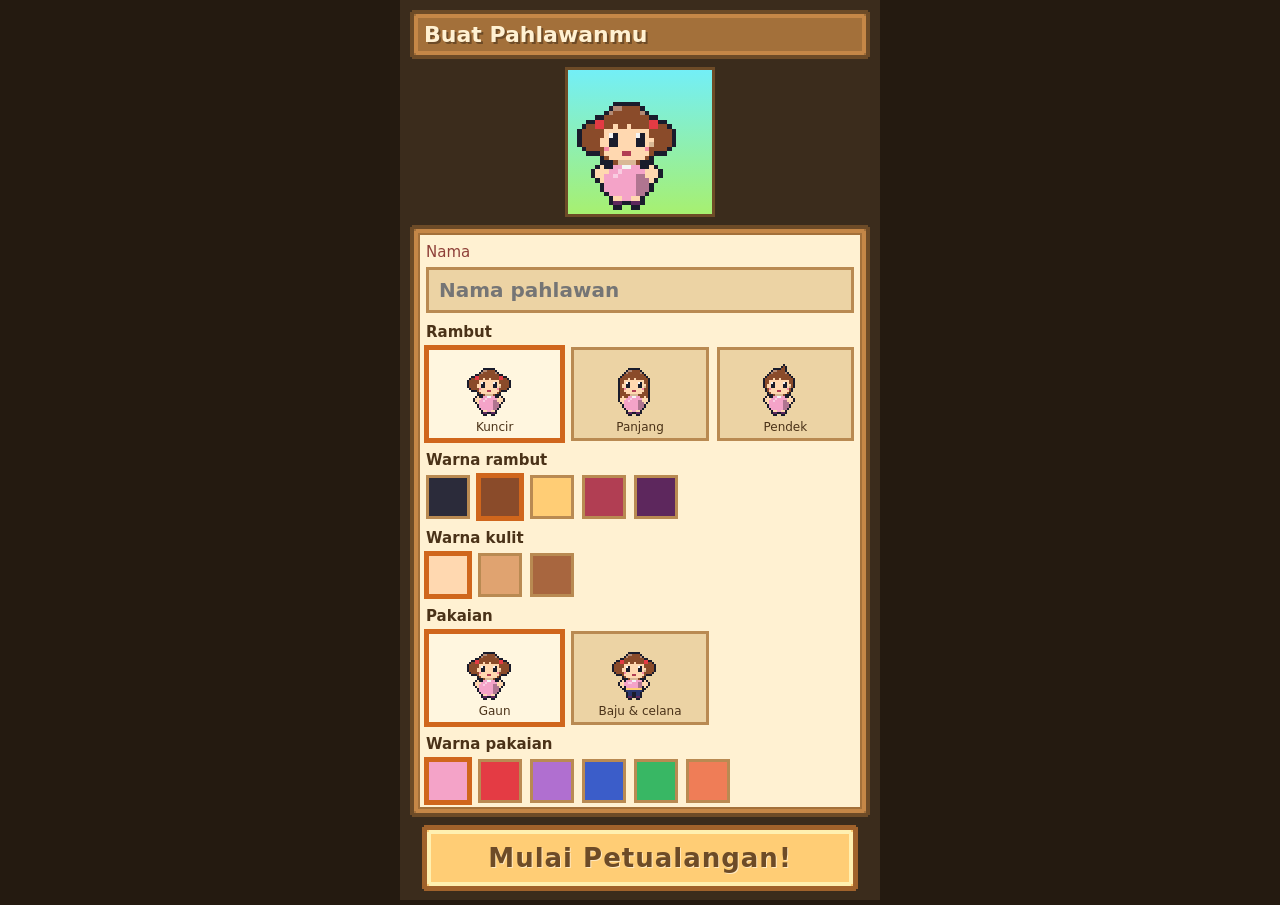
<file: index.html>
<!DOCTYPE html>
<html lang="id">
<head>
<meta charset="UTF-8">
<meta name="viewport" content="width=device-width, initial-scale=1, maximum-scale=1, user-scalable=no">
<script>
  /* Tablet (iPad dll.): game didesain untuk HP (±375×812). Lebar viewport diatur supaya tinggi yang terlihat
     ±812px (tegak) / ±700px (mendatar) → browser memperbesar seluruh game. Tegak: kolom game memenuhi lebar layar;
     mendatar: kolom 480px di tengah. HP biasa (sisi pendek < 600px) tidak berubah. */
  (function () {
    var m = document.querySelector('meta[name=viewport]');
    function fit() {
      var sw = Math.min(screen.width, screen.height), portrait = innerHeight >= innerWidth;
      if (sw < 600) return m.setAttribute('content', 'width=device-width, initial-scale=1, maximum-scale=1, user-scalable=no');
      var w = portrait ? Math.min(screen.width, screen.height) : Math.max(screen.width, screen.height);
      var h = portrait ? Math.max(screen.width, screen.height) : Math.min(screen.width, screen.height);
      // tegak: tinggi terlihat ±812px seperti HP (arena tarung tetap tinggi), kolom game ikut melebar (html.tablet)
      var vw = portrait ? Math.max(480, Math.round(812 * w / h)) : Math.max(480, Math.round(700 * w / h));
      document.documentElement.classList.toggle('tablet', portrait);
      m.setAttribute('content', 'width=' + vw + ', user-scalable=no');
    }
    fit();
    addEventListener('orientationchange', function () { setTimeout(fit, 200); });
  })();
</script>
<meta name="theme-color" content="#1a1c2c">
<title>Math Quest</title>
<link rel="stylesheet" href="css/style.css">
<link rel="stylesheet" href="css/skin-kenney.css">
<!-- PWA: bisa diinstal ke layar utama HP & dimainkan offline -->
<link rel="manifest" href="manifest.webmanifest">
<link rel="icon" type="image/png" href="icons/icon-192.png">
<link rel="apple-touch-icon" href="icons/apple-touch-icon.png">
<meta name="mobile-web-app-capable" content="yes">
<meta name="apple-mobile-web-app-capable" content="yes">
<meta name="apple-mobile-web-app-title" content="Math Quest">
</head>
<body>
<main id="app">

  <!-- ===== HALAMAN UTAMA ===== -->
  <section id="scr-home" class="screen">
    <div class="homeArt">
      <canvas id="homeScene"></canvas>
      <!-- Bilah atas: profil pahlawan, koin, tombol kecil orang tua -->
      <div class="homeTop">
        <button class="who" data-go="char"><img id="homeAvatar" data-ui="ui_hero" alt=""><span><b id="homeName"></b><small id="homeInfo"></small></span></button>
        <span id="homeCoins" class="coinPill"></span>
        <button id="btnMusic" class="parentBtn musicBtn" aria-label="Musik nyala/mati"><img id="musicIco" alt=""></button>
        <button class="parentBtn" data-go="parent" aria-label="Untuk Orang Tua"><img data-ui="ui_parent" alt=""></button>
      </div>
      <!-- Ikon kecil di kiri: Buku Monster, Misi, Medali -->
      <div class="homeSide">
        <button class="sideBtn" data-go="cal"><img data-ui="ui_cal" alt=""><small>Hari Ini</small><b id="calBadge" class="dayBadge"></b></button>
        <button class="sideBtn" data-go="quests"><img data-ui="ui_quest" alt=""><small>Misi</small><b id="questBadge" class="badge" hidden></b></button>
        <button class="sideBtn" data-go="medals"><img data-ui="ui_medal" alt=""><small>Medali</small></button>
        <button class="sideBtn" data-go="smith"><img data-ui="ui_smith" alt=""><small>Pandai Besi</small></button>
      </div>
      <!-- Ikon kecil di kanan: Buku Monster & Kelas (maks 4 ikon per sisi supaya tidak tertutup rumah) -->
      <div class="homeSide right">
        <button class="sideBtn" data-go="book"><img data-ui="ui_book" alt=""><small>Buku</small></button>
        <button class="sideBtn" data-go="learn"><img data-ui="ui_class" alt=""><small>Kelas</small></button>
      </div>
      <h1 class="logo">MATH<br>QUEST</h1>
      <div class="heroStage"><img id="homeHero" class="homeHero" alt="Pahlawan">
        <button class="homeKikiBtn" data-go="kiki" aria-label="Kiki"><img id="homeKiki" class="homeKiki" alt="Kiki"><b id="homeKikiBubble" class="kikiBubble">🍓</b></button></div>
      <button id="restBanner" class="restBanner" hidden></button>
      <button id="buildSign" class="buildSign" data-go="build" aria-label="Bangun Desa"><img data-ui="ui_brick" alt=""><span>Bangun<br>Desa</span><b id="brickCount">0</b></button>
    </div>
    <!-- Tombol Petualangan: potret bos tujuan berikutnya + judul + tujuan, berkilau & memantul -->
    <button class="adventure" data-go="map"><span class="advPic"><img id="advBoss" alt=""></span>
      <span class="advTxt"><b>AYO BERTUALANG!</b><small id="advNext"></small></span><span class="advGo">▶</span></button>
  </section>

  <!-- ===== PELAJARAN (materi bergambar + latihan tanpa waktu; wajib setelah pingsan) ===== -->
  <section id="scr-learn" class="screen">
    <header class="panel topbar"><button class="back" id="learnBack">◀</button><h2 id="learnTitle">🎓 Kelas</h2></header>
    <div id="learnRest" class="learnRest" hidden></div>
    <!-- Ruang kelas: papan tulis (materi), Kakek Bilang menunjuk, pahlawan & monster duduk belajar -->
    <div class="classroom">
      <div class="board"><div id="learnStep" class="learnStep"></div><div id="learnBody" class="learnBody"></div></div>
      <div class="clsFloor">
        <div id="clsSeats" class="clsSeats"></div>
        <img id="clsTeacher" class="clsTeacher" alt="Kakek Bilang">
      </div>
    </div>
    <div id="learnAnswers"></div>
    <button id="learnNext" class="learnNext">Lanjut ▶</button>
  </section>

  <!-- ===== BUKU MONSTER ===== -->
  <section id="scr-book" class="screen">
    <header class="panel topbar"><button class="back" data-go="home">◀</button><h2>Buku Monster</h2><span id="bookProgress" class="coins"></span></header>
    <div id="bookDetail" class="panel bookDetail">
      <div class="bookHead"><img id="bookImg" alt=""><div><b id="bookName"></b><small id="bookRole"></small></div></div>
      <div id="bookInfo"></div>
    </div>
    <div id="bookGrid" class="bookGrid"></div>
  </section>

  <!-- ===== MEDALI ===== -->
  <!-- ===== KIKI: teman yang tumbuh (Latihan Kiki harian) ===== -->
  <section id="scr-kiki" class="screen">
    <header class="panel topbar"><button class="back" id="kikiBack">◀</button><h2 id="kikiTitle">🐾 Kiki</h2></header>
    <div class="panel kikiCard">
      <div id="kikiNest" class="kikiNest"><img id="kikiImg" class="kikiImg" alt="Kiki"></div>
      <b id="kikiName" class="kikiName"></b>
      <div class="bar kikiGrow"><div id="kikiGrowFill"></div><span id="kikiGrowText"></span></div>
      <div id="kikiStages" class="kikiStages"></div>
    </div>
    <div class="kikiSpeech"><p id="kikiSay"></p></div>
    <button id="kikiGo" class="kikiGo"></button>
    <button id="kikiFeed" class="kikiGo kikiFeed" hidden></button>
    <div id="kikiQ" class="panel kikiQ" hidden>
      <div id="kikiBerries" class="kikiBerries"></div>
      <div id="kikiView" class="lvVis"></div>
      <p id="kikiText" class="kikiText"></p>
      <div id="kikiHint"></div>
      <div id="kikiAns"></div>
    </div>
    <div class="panel box"><h3>🐾 Koleksi Teman</h3><p class="note">Ketuk teman untuk mengajaknya bertualang. Kiki tumbuh dari Latihan Teman; teman lain menetas & tumbuh dari 🍓 Makanan Teman (Misi Harian).</p>
      <div id="petList" class="petList"></div></div>
  </section>

  <!-- ===== BANGUN DESA (bata dari stempel harian & latihan teman) ===== -->
  <section id="scr-build" class="screen">
    <header class="panel topbar"><button class="back" data-go="home">◀</button><h2>🏗️ Bangun Desa</h2><span class="coins">🧱 <b id="brickNow">0</b></span></header>
    <p class="note">Dapat 1 🧱 bata setiap <b>stempel harian</b> dan setiap <b>Latihan Teman</b>. Bangun satu per satu, lihat hasilnya di halaman depan!</p>
    <p id="buildNote" class="buildNote"></p>
    <div id="buildList" class="list"></div>
  </section>

  <!-- ===== KALENDER STEMPEL (target harian) ===== -->
  <section id="scr-cal" class="screen">
    <header class="panel topbar"><button class="back" data-go="home">◀</button><h2>📅 Hari Ini</h2></header>
    <div id="calToday" class="panel calToday"></div>
    <div class="panel box"><h3>Minggu Ini</h3><div id="calWeek" class="calWeek"></div><p id="calWeekInfo" class="calInfo"></p></div>
    <div class="panel box"><h3 id="calMonthTitle"></h3><div id="calMonth" class="calMonth"></div></div>
  </section>

  <section id="scr-medals" class="screen">
    <header class="panel topbar"><button class="back" data-go="home">◀</button><h2>Medali</h2><span id="medalProgress" class="coins"></span></header>
    <div id="medalList" class="list"></div>
  </section>

  <!-- ===== BUAT KARAKTER ===== -->
  <section id="scr-create" class="screen">
    <header class="panel topbar"><h2>Buat Pahlawanmu</h2><button id="createCancel" class="back" hidden>Batal</button></header>
    <div class="createTop"><img id="createPreview" alt="Pratinjau pahlawan"></div>
    <div class="panel box createBox">
      <label class="optLabel" for="heroName">Nama</label>
      <input id="heroName" maxlength="12" autocomplete="off" placeholder="Nama pahlawan">
      <b class="optLabel">Rambut</b><div id="optHair" class="picks"></div>
      <b class="optLabel">Warna rambut</b><div id="optHairColor" class="swatches"></div>
      <b class="optLabel">Warna kulit</b><div id="optSkin" class="swatches"></div>
      <b class="optLabel">Pakaian</b><div id="optOutfit" class="picks"></div>
      <b class="optLabel">Warna pakaian</b><div id="optOutfitColor" class="swatches"></div>
      <div id="optCostumeWrap" hidden><b class="optLabel">Kostum (hadiah medali)</b><div id="optCostume" class="picks"></div></div>
    </div>
    <button id="createDone" class="adventure">Mulai Petualangan!</button>
  </section>

  <!-- ===== ORANG TUA ===== -->
  <section id="scr-parent" class="screen">
    <header class="panel topbar"><button class="back" data-go="home">◀</button><h2>Untuk Orang Tua</h2></header>
    <form id="parentGate" class="panel box gate">
      <p>Bagian ini untuk orang tua. Jawab dulu:</p>
      <b id="gateQ"></b>
      <div class="gateRow"><input id="gateIn" type="number" inputmode="numeric" autocomplete="off" aria-label="Jawaban"><button type="submit" class="sBtn">Masuk</button></div>
      <small id="gateMsg"></small>
    </form>
    <div id="parentBody" hidden>
      <div class="panel box"><h3>Ringkasan</h3><div id="repSummary" class="sumGrid"></div></div>
      <div class="panel box"><h3>7 Hari Terakhir</h3><div id="repDays"></div></div>
      <div class="panel box"><h3>Kemampuan per Jenis Soal</h3><div id="repSkills"></div></div>
      <div class="panel box"><h3>Saran</h3><p id="repAdvice" class="advice"></p></div>
      <div class="panel box"><h3>Pengaturan</h3><div id="repVolumes"></div><div id="repSettings"></div></div>
      <div class="panel box"><h3>⏰ Waktu Belajar</h3><div id="repLimits"></div></div>
      <div class="panel box"><h3>Data Permainan</h3>
        <p class="note left">Untuk eksperimen: simpan progress sekarang, lalu kembalikan kapan saja (juga untuk pindah HP).</p>
        <div class="dataBtns">
          <button id="btnBackupCopy" class="sBtn">Salin kode cadangan</button>
          <button id="btnBackupFile" class="sBtn">Unduh file cadangan</button>
        </div>
        <textarea id="backupText" rows="3" placeholder="Tempel kode cadangan di sini untuk memulihkan" aria-label="Kode cadangan"></textarea>
        <div class="dataBtns">
          <button id="btnRestore" class="sBtn">Pulihkan dari kode</button>
          <label class="sBtn fileBtn">Pulihkan dari file<input id="restoreFile" type="file" accept=".json,.txt,application/json,text/plain" hidden></label>
        </div>
        <button id="btnSkipKelas" class="sBtn">🎒 Mulai langsung di Kelas 2</button>
        <button id="btnRespec" class="sBtn">Atur ulang poin status</button>
        <button id="btnBukaSemua" class="sBtn tunOpen"></button>
        <button class="sBtn tunOpen soundOpen" data-go="sound">🎧 Coba Suara</button>
        <a class="sBtn tunOpen soundOpen" href="contoh-padang.html" style="text-decoration:none">🎨 Contoh tampilan baru (Padang Hitung)</a>
        <button class="sBtn tunOpen" data-go="tuner">🧪 Atur Angka (eksperimen)<small id="tunBadge"></small></button>
        <button id="btnReset" class="sBtn danger">Hapus semua progress</button>
        <small id="dataMsg" class="dataMsg"></small>
      </div>
      <p class="note">Semua data hanya tersimpan di HP ini dan tidak dikirim ke mana pun.</p>
    </div>
  </section>

  <!-- ===== ATUR ANGKA (eksperimen orang tua) ===== -->
  <section id="scr-tuner" class="screen">
    <header class="panel topbar"><button class="back" data-go="parent">◀</button><h2>🧪 Atur Angka</h2></header>
    <p class="note">Ubah angka lalu coba main. Langsung berlaku dan tersimpan di HP ini. Progress anak tidak berubah.</p>
    <div class="panel box"><h3>Pratinjau per area</h3>
      <div class="tunInputs">
        <label>Level pemain<input id="tunLv" type="number" inputmode="numeric" min="1" max="99"></label>
        <label>Detik per jawaban<input id="tunSecs" type="number" inputmode="decimal" step="0.5" value="3"></label>
        <label>Poin status<select id="tunSplit"><option value="now">Seperti karakter sekarang</option><option value="rata">Rata</option><option value="atk">Semua ATK</option><option value="hp">Semua HP</option></select></label>
        <label class="chk"><input id="tunFast" type="checkbox"> Selalu KILAT</label>
        <label class="chk"><input id="tunEquip" type="checkbox" checked> Pakai equipment sekarang</label>
      </div>
      <div id="tunPlayer" class="sumGrid"></div>
      <div class="tunTableWrap"><table class="tunTable">
        <thead><tr><th>Musuh</th><th>HP</th><th>Pukul</th><th>Dmg/KO</th><th>Jeda</th><th>Serang</th><th>XP</th></tr></thead>
        <tbody id="tunTable"></tbody></table></div>
      <p class="note left">Pukul = jawaban benar untuk mengalahkan musuh. Dmg/KO = damage musuh ke pemain / berapa pukulan musuh sampai pemain pingsan. Jeda = rata-rata detik antar serangan musuh. Serang = berapa kali musuh sempat menyerang sebelum kalah (merah = 0, musuh tidak sempat menyerang).</p>
    </div>
    <div class="panel box"><h3>Alat karakter</h3>
      <small id="tunCurLv" class="note left"></small>
      <div class="dataBtns"><input id="tunNewLv" type="number" inputmode="numeric" min="1" max="99" placeholder="Level" aria-label="Level baru"><button id="tunSetLv" class="sBtn">Jadikan level ini</button></div>
      <button id="tunHeal" class="sBtn">Isi HP penuh</button>
      <h3>Level monster di area</h3>
      <p class="note left">− / + mengubah jumlah monster yang sudah dikalahkan, sehingga level monster area turun/naik 1.</p>
      <div id="tunAreas"></div>
    </div>
    <div id="tunGroups"></div>
    <div class="panel box"><h3>Simpan hasil eksperimen</h3>
      <div class="dataBtns"><button id="tunCopy" class="sBtn">Salin angka yang diubah</button><button id="tunPaste" class="sBtn">Pasang dari kotak</button></div>
      <textarea id="tunText" rows="3" placeholder="Angka yang diubah muncul di sini" aria-label="Angka yang diubah"></textarea>
      <button id="tunReset" class="sBtn danger">Kembalikan semua angka ke awal</button>
      <small id="tunMsg" class="dataMsg"></small>
    </div>
  </section>

  <!-- ===== COBA SUARA (orang tua) ===== -->
  <section id="scr-sound" class="screen">
    <header class="panel topbar"><button class="back" data-go="parent">◀</button><h2>🎧 Coba Suara</h2></header>
    <p class="note">Ketuk untuk mendengar. Yang terakhir diketuk langsung dipakai di game. Suara dari Kenney (CC0).</p>
    <div id="soundList" class="list"></div>
    <div class="panel box">
      <div class="dataBtns"><button id="soundCopy" class="sBtn">Salin pilihan</button><button id="soundReset" class="sBtn danger">Kembali ke bawaan</button></div>
      <small id="soundMsg" class="dataMsg"></small>
    </div>
  </section>

  <!-- ===== MISI HARIAN ===== -->
  <section id="scr-quests" class="screen">
    <header class="panel topbar"><button class="back" data-go="home">◀</button><h2>Misi Harian</h2></header>
    <p class="note">Setiap misi memberi koin & ⭐ Bintang Misi. Selesaikan ketiganya untuk Peti Bonus! Misi baru setiap hari.</p>
    <div id="questList" class="list"></div>
    <div id="questBonus"></div>
    <button id="questToStar" class="panel starLink"></button>
  </section>

  <!-- ===== TOKO ===== -->
  <section id="scr-shop" class="screen">
    <header class="panel topbar"><button class="back" data-go="home">◀</button><h2>Toko</h2><span id="shopCoins" class="coins"></span></header>
    <p class="note">Bayar dengan menjawab soal uang kembalian!</p>
    <div class="smithTabs shopTabs"><button class="sBtn small on" data-sh="item">🧪 Barang</button><button class="sBtn small" data-sh="fashion">👗 Fashion</button><button class="sBtn small" data-sh="star">⭐ Bintang</button></div>
    <div id="shopFilter" class="filterBar"></div>
    <div id="shopList" class="list"></div>
    <div id="fashionList" class="fashionGrid" hidden></div>
    <div id="starPanel" hidden><p class="note starNote">Tukar ⭐ Bintang Misi dengan hadiah istimewa. Tanpa undian: yang kamu pilih, itu yang kamu dapat.
      <b id="starNow"></b></p><div id="starShop" class="list"></div></div>
  </section>

  <!-- ===== PANDAI BESI ===== -->
  <section id="scr-smith" class="screen">
    <header class="panel topbar"><button class="back" data-go="home">◀</button><h2>Pandai Besi</h2><span id="smithCoins" class="coins"></span></header>
    <div class="smithTabs"><button class="sBtn small on" data-st="make">🔨 Buat</button><button class="sBtn small" data-st="up">✨ Tingkatkan</button></div>
    <p id="smithNote" class="note">Kumpulkan bahan dari monster, lalu buat senjata hebat!</p>
    <div id="smithFilter" class="filterBar"></div>
    <div id="smithList" class="list"></div>
    <div id="upList" class="list" hidden></div>
  </section>

  <!-- ===== DUNGEON ===== -->
  <section id="scr-dungeon" class="screen">
    <header class="panel topbar"><button class="back" id="dungeonBack">◀</button><h2>Dungeon</h2>
      <button id="dungeonInfo" class="infoBtn" aria-label="Aturan dungeon">i</button></header>
    <div id="dungeonList" class="list"></div>
    <div id="dungeonDetail" class="dDetail" hidden></div>
  </section>

  <!-- ===== PETA ===== -->
  <section id="scr-map" class="screen">
    <header class="panel topbar"><button class="back" data-go="home">◀</button><h2>Peta</h2><button id="mapInfo" class="infoBtn mapInfo" aria-label="Info tingkat">i</button><button id="btnKelas" class="heroToggle kelasToggle"></button><button id="btnHeroMode" class="heroToggle" hidden></button></header>
    <div id="modeMenu" class="modeMenu" hidden></div>
    <div id="kelasMenu" class="modeMenu" hidden></div>
    <div id="mapScroll" class="mapScroll">
      <div class="mapWrap"><canvas id="mapCanvas"></canvas><div id="mapNodes"></div><img id="mapHero" class="mapHero" alt="Posisimu"></div>
    </div>
  </section>

  <!-- ===== KARAKTER ===== -->
  <section id="scr-char" class="screen">
    <header class="panel topbar"><button class="back" data-go="home">◀</button><h2>Karakter</h2></header>
    <!-- Kartu pahlawan: pahlawan di tengah, slot perlengkapan di sekelilingnya (ketuk untuk melihat/mengganti) -->
    <div class="panel charCard">
      <div id="charEquip" class="charStage"><img id="charHero" alt="Pahlawan"></div>
      <div class="charId"><b id="charName" class="charName"></b><b id="charLv" class="charLvTag"></b>
        <button id="btnEditLook" class="sBtn small" aria-label="Ubah penampilan">✏️ Ubah</button></div>
      <div class="bar"><div id="charXpFill" class="xpFill"></div><span id="charXpText"></span></div>
      <b id="charPower" class="charPower"></b>
    </div>
    <!-- Tiga angka utama + tombol tambah poin -->
    <div id="charPoints" class="ptsBanner" hidden></div>
    <div id="charAlloc" class="statBadges"></div>
    <!-- Sisanya per tab -->
    <div class="charTabs"><button class="on" data-ct="status">⚔️ Status</button><button data-ct="skill">📊 Kemampuan</button><button data-ct="log">📜 Catatan</button></div>
    <div class="panel box charTabBody"><div id="charStats"></div><div id="charSkills" hidden></div></div>
  </section>

  <!-- ===== TAS ===== -->
  <section id="scr-bag" class="screen">
    <header class="panel topbar"><button class="back" data-go="home">◀</button><h2>Tas</h2><span id="bagCoins" class="coins"></span></header>
    <div class="panel box">
      <div class="bagTools"><div id="bagFilter" class="filterBar"></div><button id="bagSort" class="fBtn sortBtn">🗂️ Urut: Jenis</button></div>
      <div id="bagGrid" class="bag"></div>
      <p id="bagNote" class="note"></p>
    </div>
  </section>

  <!-- ===== PERTARUNGAN ===== -->
  <section id="scr-battle" class="screen">
    <header class="panel hud">
      <div class="row"><button id="btnExit" class="back">◀ Peta</button><button id="btnPause" class="back pauseBtn" aria-label="Jeda">⏸</button><b id="fieldName" class="fieldName"></b><span id="lvl"></span></div>
      <div class="row"><span class="hpIcon">❤️</span><div class="bar heroHp"><div id="heroHpFill"></div><span id="heroHpText"></span></div>
        <button id="btnPotion" class="potion" hidden aria-label="Minum Ramuan Penyembuh"><img alt=""><span id="potionCount"></span></button></div>
      <div class="bar"><div id="xpFill" class="xpFill"></div><span id="xpText"></span></div>
      <div class="row small"><span id="count"></span><span id="combo"></span></div>
    </header>

    <!-- Pilihan jenis soal: hanya tampil di Arena Latihan -->
    <nav id="modes">
      <button class="mode" data-mode="campur">Campur</button>
      <button class="mode" data-mode="tambah">Tambah +</button>
      <button class="mode" data-mode="kurang">Kurang −</button>
      <button class="mode" data-mode="kali">Kali ×</button>
      <button class="mode" data-mode="seribu">1.000</button>
    </nav>

    <section id="arena">
      <canvas id="scene"></canvas>
      <div id="mTop" class="panel"><div id="mName"></div><div class="bar"><div id="hpFill"></div><span id="hpText"></span></div>
        <div id="atkBar" class="atkBar" title="Serangan musuh"><span>⚡</span><div class="atkTrack"><div id="atkFill"></div></div></div></div>
      <!-- Monster kedua (dua monster sekaligus): ketuk untuk menjadikannya sasaran -->
      <div id="mTop2" class="panel" hidden><div id="mName2"></div><div class="bar"><div id="hpFill2"></div><span id="hpText2"></span></div>
        <div class="atkBar"><span>⚡</span><div class="atkTrack"><div id="atkFill2"></div></div></div></div>
      <div id="fx"></div>
      <div id="dots" class="dots"></div>
    </section>

    <!-- Bawah: soal (kiri) & pilihan jawaban (kanan) berdampingan, supaya dunia tarung terlihat luas -->
    <div id="qa" class="qa">
    <div id="question" class="panel">
      <div id="fastBar" class="fastBar" title="Jawab sebelum habis = KILAT (pasti kritikal)"><span>⚡</span><div class="fastTrack"><div id="fastFill"></div></div></div>
      <div id="thinkTag" class="thinkTag" hidden>🧠 Soal pikir: serangan musuh lebih lemah, yang penting teliti!</div>
      <div id="qView" hidden></div>
      <div class="qLine"><span id="qText">?</span><button id="btnSpeak" class="speak" aria-label="Bacakan soal">🔊</button></div>
    </div>
    <div id="answers"></div>
    </div>
  </section>
</main>

<!-- Cutscene (adegan cerita) -->
<div id="cutscene" class="cutscene" hidden>
  <div id="csStage" class="csStage"><canvas id="csBg"></canvas><div id="csActors"></div><div id="csFx"></div></div>
  <button id="csSkip" class="csSkip">Lewati ⏭</button>
  <div class="csBox"><img id="csPortrait" alt=""><div class="csWords"><b id="csName"></b><p id="csText"></p></div><span class="csNext">▼</span></div>
</div>

<!-- Bilah tombol bawah (tampil di layar utama & menu) -->
<nav id="tabbar" class="tabbar" hidden>
  <button data-go="bag" data-tab="bag"><img data-ui="ui_bag" alt=""><span>Tas</span></button>
  <button data-go="char" data-tab="char"><img id="tabHero" data-ui="ui_hero" alt=""><span>Karakter</span><b id="charBadge" class="badge" hidden></b></button>
  <button data-go="home" data-tab="home" class="tabHome"><img data-ui="ui_home" alt=""><span>Beranda</span></button>
  <button data-go="dungeon" data-tab="dungeon"><img data-ui="ui_dungeon" alt=""><span>Dungeon</span></button>
  <button data-go="shop" data-tab="shop"><img data-ui="ui_shop" alt=""><span>Toko</span></button>
</nav>

<!-- Jendela pesan -->
<div id="overlay" hidden><div id="confetti" class="confetti"></div><div class="card panel">
  <div id="ovFx" hidden></div><div id="ovIcon"></div><small id="ovSub" class="ovSub" hidden></small><h2 id="ovTitle"></h2>
  <div id="ovChips" class="ovChips" hidden></div><p id="ovText"></p>
  <div id="ovChoices" hidden></div>
  <div class="ovBtns"><button id="ovBtn">Oke</button><button id="ovBtn2" class="alt" hidden></button></div>
</div></div>

<!-- Urutan penting: utilitas & data dulu, layar, lalu main.js -->
<script src="js/questions.js"></script>
<script src="js/save.js"></script>
<script src="js/audio.js"></script>
<script src="js/sprites.js"></script>
<script src="js/visuals.js"></script>
<script src="js/data.js"></script>
<script src="js/balance.js"></script>
<script src="js/pixelart.js"></script>
<script src="js/monsters.js"></script>
<script src="js/characters.js"></script>
<script src="js/itemart.js"></script>
<script src="js/hero.js"></script>
<script src="js/state.js"></script>
<script src="js/screens.js"></script>
<script src="js/scene.js"></script>
<script src="js/backgrounds.js"></script>
<script src="js/skyart.js"></script>
<script src="js/battle.js"></script>
<script src="js/shop.js"></script>
<script src="js/quests.js"></script>
<script src="js/parent.js"></script>
<script src="js/tuner.js"></script>
<script src="js/soundlab.js"></script>
<script src="js/create.js"></script>
<script src="js/story.js"></script>
<script src="js/cutscene.js"></script>
<script src="js/collection.js"></script>
<script src="js/map.js"></script>
<script src="js/learn.js"></script>
<script src="js/dungeonart.js"></script>
<script src="js/dungeon.js"></script>
<script src="js/daily.js"></script>
<script src="js/kiki.js"></script>
<script src="js/village.js"></script>
<script src="js/homescene.js"></script>
<script src="js/main.js"></script>
</body>
</html>
</file>
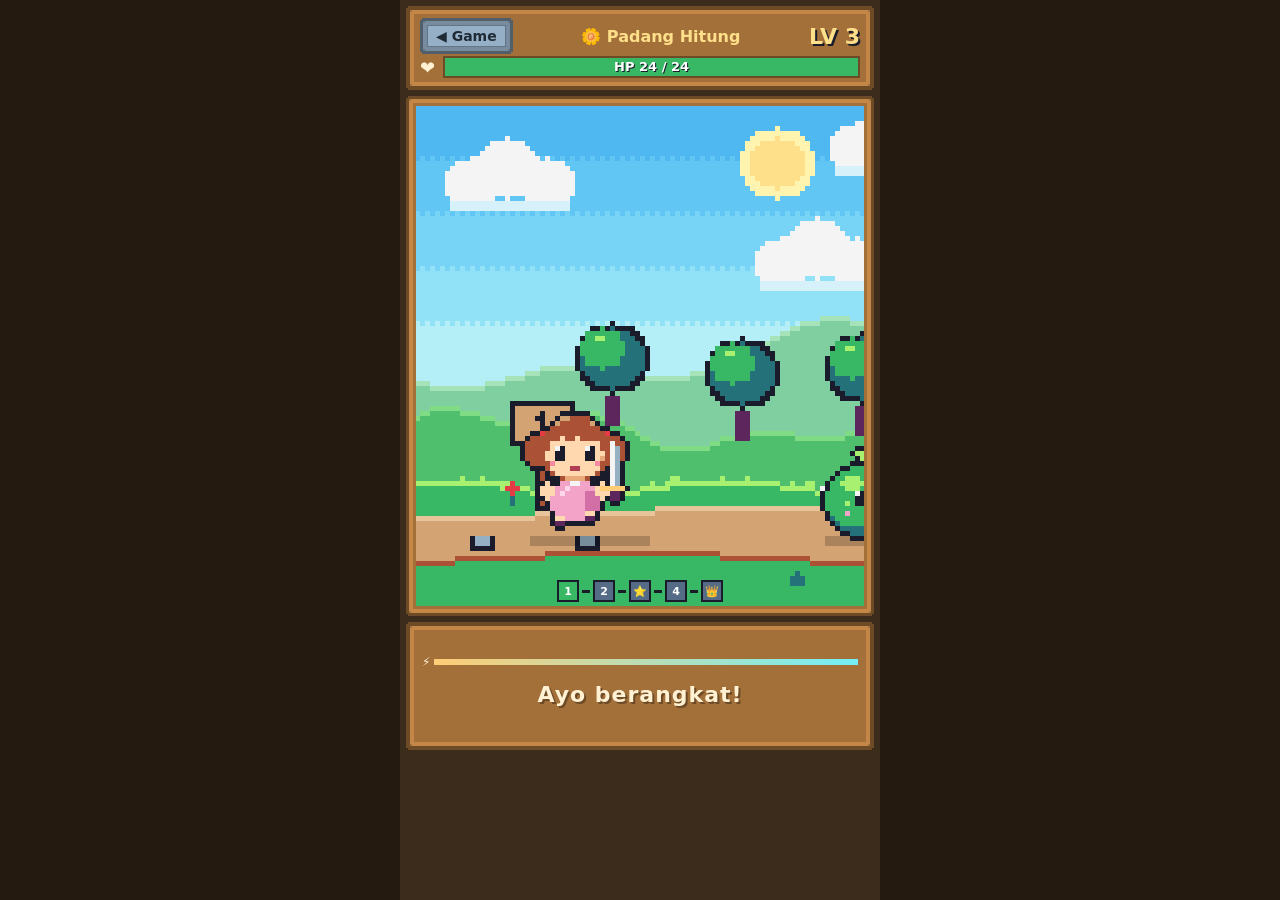
<file: contoh-padang.html>
<!DOCTYPE html>
<html lang="id">
<head>
<meta charset="UTF-8">
<meta name="viewport" content="width=device-width, initial-scale=1, maximum-scale=1, user-scalable=no">
<meta name="theme-color" content="#1a1c2c">
<title>Math Quest — Contoh Padang Hitung</title>
<link rel="stylesheet" href="css/style.css">
<link rel="stylesheet" href="css/skin-kenney.css">
<style>
  /* Halaman contoh grafik baru: Padang Hitung dengan 5 titik */
  #scr-contoh { height: 100vh; height: 100dvh; }
  /* Kemajuan 5 titik: di bawah arena, menempel di atas tanah */
  .dots { position: absolute; left: 0; right: 0; bottom: 4px; z-index: 2; display: flex; gap: 3px; align-items: center; justify-content: center; pointer-events: none; }
  .dot5 { width: 22px; height: 22px; display: grid; place-items: center; font-size: 11px; font-weight: 900; border: 2px solid #1a1c2c; background: #566c86; color: #fff; }
  .dot5.done { background: #ffcd75; color: #1a1c2c; }
  .dot5.now { background: #38b764; animation: bob 1s steps(1) infinite; }
  .dotLine { width: 8px; height: 3px; background: #1a1c2c; }
  /* Layar penuh: arena mengisi sisa tinggi, bagian lain diringkas */
  #scr-contoh { gap: 6px; padding: 6px 6px 8px; }
  #scr-contoh .hud { padding: 0 2px; }
  #scr-contoh .hud .back { min-height: 32px; padding: 0 6px; font-size: 14px; }
  #scr-contoh .hud .row + .row { margin-top: 2px; }
  #scr-contoh #arena { flex: 1; min-height: 200px; }
  #scr-contoh #mTop { top: 4px; left: 6px; right: 6px; padding: 0 2px; font-size: 14px; }
  #scr-contoh #mTop .bar { height: 12px; margin-top: 1px; }
  #scr-contoh #question { flex: none; min-height: 128px; display: flex; flex-direction: column; justify-content: center; padding: 2px 4px; }
  #scr-contoh .qLine { min-height: 44px; }
  #scr-contoh #qText { font-size: clamp(26px, 8vw, 36px); }
  #scr-contoh #qView svg, #scr-contoh #qView .cntBox { max-height: 76px; }
  #scr-contoh #answers { flex: none; min-height: 136px; gap: 8px; padding: 0 2px; align-content: start; }
  #scr-contoh .ans { min-height: 62px; font-size: 32px; padding: 2px 0; }
  #question.walking #qText { font-size: 22px; }
  #answers.walking .ans { visibility: hidden; }
  #mTop[hidden] { display: none !important; }
  #scr-contoh #stage, #scr-contoh #mTop { z-index: 2; }
</style>
</head>
<body class="skinK">
<main id="app">
  <section id="scr-contoh" class="screen on">
    <header class="panel hud">
      <div class="row"><a class="back" href="./" style="text-decoration:none;display:inline-flex;align-items:center">◀ Game</a><b class="fieldName">🌼 Padang Hitung</b><span id="lvl">LV 3</span></div>
      <div class="row"><span class="hpIcon">❤️</span><div class="bar heroHp"><div id="heroHpFill"></div><span id="heroHpText"></span></div></div>
    </header>
    <section id="arena">
      <canvas id="scene"></canvas>
      <div id="mTop" class="panel" hidden><div id="mName"></div><div class="bar"><div id="hpFill"></div><span id="hpText"></span></div>
        <div class="atkBar"><span>⚡</span><div class="atkTrack"><div id="atkFill"></div></div></div></div>
      <div id="fx"></div>
      <div id="dots" class="dots"></div>
    </section>
    <div id="question" class="panel">
      <div class="fastBar"><span>⚡</span><div class="fastTrack"><div id="fastFill"></div></div></div>
      <div id="qView" hidden></div>
      <div class="qLine"><span id="qText">Ayo berangkat!</span><button id="btnSpeak" class="speak" aria-label="Bacakan soal">🔊</button></div>
    </div>
    <div id="answers"></div>
  </section>
</main>

<div id="overlay" hidden><div class="card panel">
  <div id="ovIcon"></div><h2 id="ovTitle"></h2><p id="ovText"></p>
  <div class="ovBtns"><button id="ovBtn">Oke</button><button id="ovBtn2" class="alt" hidden></button></div>
</div></div>

<script src="js/questions.js"></script>
<script src="js/audio.js"></script>
<script src="js/sprites.js"></script>
<script src="js/visuals.js"></script>
<script src="js/balance.js"></script>
<script src="js/pixelart.js"></script>
<script src="js/monsters.js"></script>
<script src="js/contoh-padang.js"></script>
</body>
</html>
</file>
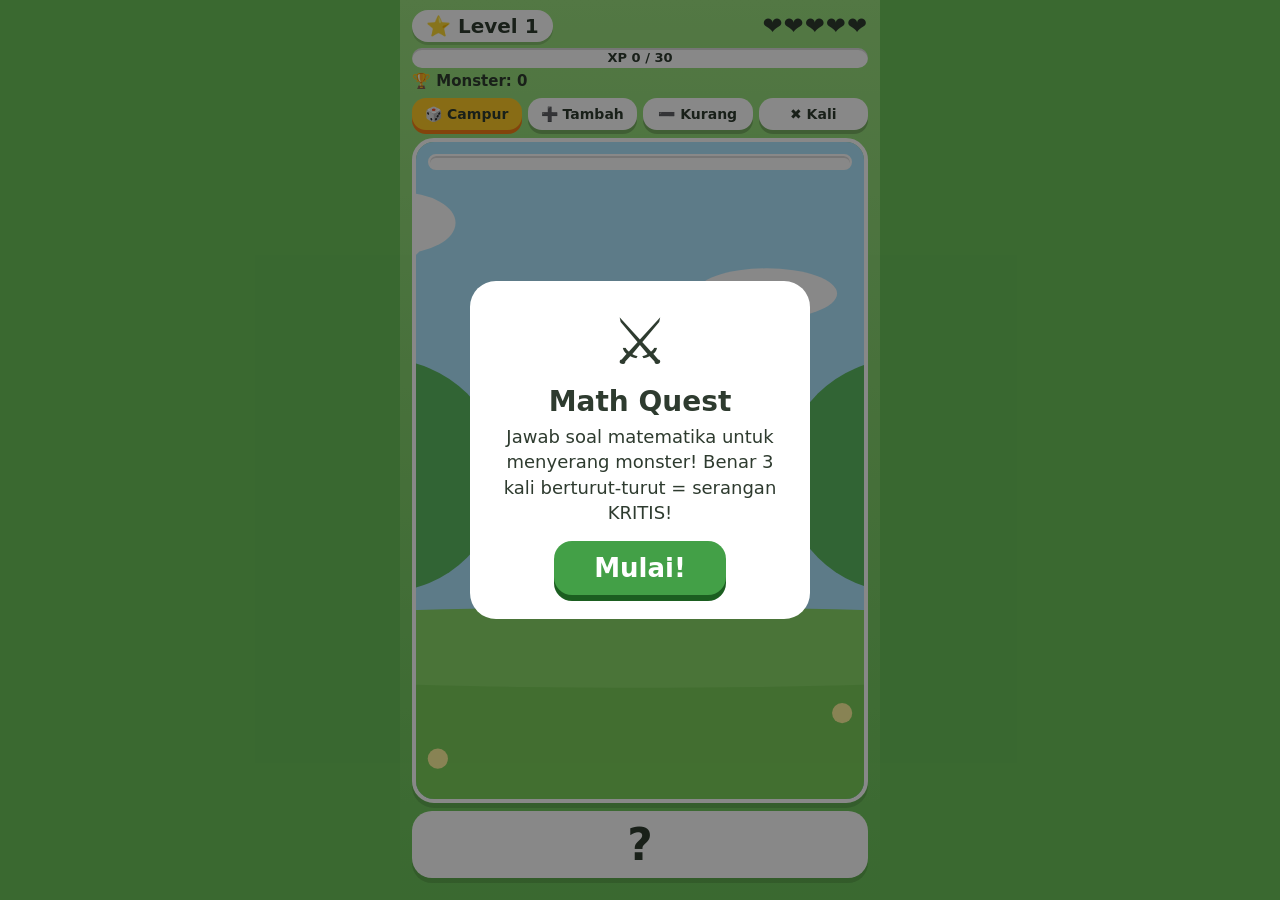
<file: prototype/v0-flat.html>
<!DOCTYPE html>
<html lang="id">
<head>
<meta charset="UTF-8">
<meta name="viewport" content="width=device-width, initial-scale=1, maximum-scale=1, user-scalable=no">
<meta name="theme-color" content="#6cc45a">
<title>Math Quest</title>
<style>
/* ===== Dasar & tata letak (mobile-first, portrait) ===== */
:root{--gelap:#2e3b2f;--merah:#ef5350;--hijau:#43a047;--kuning:#ffca28}
*{box-sizing:border-box;margin:0;padding:0;-webkit-tap-highlight-color:transparent}
html,body{height:100%}
body{font-family:"Trebuchet MS","Comic Sans MS",system-ui,sans-serif;background:#6cc45a;color:var(--gelap);
  display:flex;justify-content:center;touch-action:manipulation;user-select:none;-webkit-user-select:none}
#game{width:100%;max-width:480px;min-height:100%;display:flex;flex-direction:column;gap:8px;padding:10px 12px 14px;
  background:linear-gradient(#9be07f,#6cc45a)}
button{font:inherit;cursor:pointer;border:none}

/* ===== HUD: level, hati, XP ===== */
.row{display:flex;justify-content:space-between;align-items:center;gap:8px}
.pill{background:#fff;border-radius:999px;padding:4px 14px;font-weight:900;font-size:20px;box-shadow:0 3px 0 #0002}
#hearts{font-size:24px;letter-spacing:1px}
.bar{position:relative;height:20px;background:#fff;border-radius:999px;overflow:hidden;box-shadow:inset 0 2px 0 #0002}
.bar>div{height:100%;width:0;border-radius:999px;transition:width .4s ease}
.bar>span{position:absolute;inset:0;text-align:center;font-size:13px;font-weight:900;line-height:20px}
#xpFill{background:linear-gradient(90deg,#29b6f6,#7c4dff)}
.small{font-size:15px;font-weight:700}
#combo{color:#e65100;font-weight:900}

/* ===== Pilihan mode ===== */
#modes{display:grid;grid-template-columns:repeat(4,1fr);gap:6px}
.mode{background:#fff;border-radius:14px;padding:8px 0;font-weight:900;font-size:14px;box-shadow:0 4px 0 #0003;color:var(--gelap)}
.mode.on{background:var(--kuning);box-shadow:0 4px 0 #f57f17}

/* ===== Arena hutan & monster ===== */
#arena{position:relative;flex:1;min-height:220px;border-radius:22px;overflow:hidden;border:4px solid #fff;box-shadow:0 5px 0 #0002}
.forest{position:absolute;inset:0;width:100%;height:100%}
#mTop{position:absolute;top:8px;left:12px;right:12px;text-align:center;font-weight:900;font-size:17px;z-index:2}
#mTop .bar{margin-top:4px;height:16px;border:2px solid #fff}
#mTop .bar>span{line-height:12px;font-size:11px}
#hpFill{background:#66bb6a}
#stage{position:absolute;inset:62px 0 6px;display:flex;justify-content:center;align-items:flex-end}
#mWrap{height:100%;max-height:170px;aspect-ratio:1;transform-origin:50% 100%}
#mWrap.boss{max-height:205px}
#mBody{width:100%;height:100%;animation:bob 1.6s ease-in-out infinite}
#mBody svg{width:100%;height:100%;overflow:visible}
#mWrap.pop{animation:pop .5s cubic-bezier(.3,1.6,.5,1)}
#mWrap.hit{animation:shake .4s}
#mWrap.defeat{animation:defeat .8s ease-in forwards}
@keyframes bob{0%,100%{transform:translateY(0)}50%{transform:translateY(-10px)}}
@keyframes pop{0%{transform:scale(0)}100%{transform:scale(1)}}
@keyframes shake{0%,100%{transform:translateX(0);filter:none}20%{transform:translateX(-12px) rotate(-6deg);filter:brightness(1.8)}
  40%{transform:translateX(10px) rotate(5deg)}60%{transform:translateX(-7px)}80%{transform:translateX(5px)}}
@keyframes defeat{0%{transform:scale(1);opacity:1}35%{transform:scale(1.15) rotate(12deg);opacity:1}100%{transform:scale(0) rotate(-220deg);opacity:0}}

/* Efek tebasan & angka melayang */
#slash{position:absolute;left:50%;top:58%;width:220px;height:9px;margin:-4px 0 0 -110px;border-radius:5px;opacity:0;pointer-events:none;
  background:linear-gradient(90deg,transparent,#fff 30%,#fff 70%,transparent);box-shadow:0 0 14px #fff;z-index:3}
#slash.crit{height:15px;background:linear-gradient(90deg,transparent,#ffeb3b 30%,#ff9800 70%,transparent);box-shadow:0 0 18px #ffb300}
#slash.go{animation:slash .35s ease-out}
@keyframes slash{0%{transform:rotate(-35deg) scaleX(0);opacity:1}60%{transform:rotate(-35deg) scaleX(1);opacity:1}100%{transform:rotate(-35deg) scaleX(1);opacity:0}}
.float{position:absolute;top:38%;font-size:32px;font-weight:900;color:#fff;-webkit-text-stroke:2px #c62828;white-space:nowrap;
  pointer-events:none;z-index:4;animation:float 1.1s ease-out forwards}
.float.crit{font-size:38px;color:#ffeb3b;-webkit-text-stroke:2px #e65100}
.float.xp{color:#b3e5fc;-webkit-text-stroke:2px #01579b}
@keyframes float{0%{opacity:0;transform:translate(-50%,10px) scale(.6)}20%{opacity:1;transform:translate(-50%,0) scale(1.2)}
  100%{opacity:0;transform:translate(-50%,-70px) scale(1)}}

/* ===== Soal & tombol jawaban ===== */
#question{background:#fff;border-radius:20px;text-align:center;font-size:44px;font-weight:900;padding:8px;box-shadow:0 5px 0 #0002}
#answers{display:grid;grid-template-columns:1fr 1fr;gap:12px}
.ans{font-size:40px;font-weight:900;padding:16px 0;border-radius:20px;color:var(--gelap);transition:transform .08s}
.ans:nth-child(1){background:#fff59d;box-shadow:0 6px 0 #f9a825}
.ans:nth-child(2){background:#90caf9;box-shadow:0 6px 0 #1e88e5}
.ans:nth-child(3){background:#f8bbd0;box-shadow:0 6px 0 #d81b60}
.ans:nth-child(4){background:#ffcc80;box-shadow:0 6px 0 #ef6c00}
.ans:active{transform:translateY(4px)}
.ans.benar{background:#66bb6a;color:#fff;box-shadow:0 6px 0 #2e7d32;transform:scale(1.05)}
.ans.salah{background:var(--merah);color:#fff;box-shadow:0 6px 0 #b71c1c;animation:shake .4s}

/* ===== Jendela pesan (istirahat / naik level / mulai) ===== */
#overlay{position:fixed;inset:0;background:#0007;display:flex;align-items:center;justify-content:center;padding:24px;z-index:10}
#overlay[hidden]{display:none}
.card{background:#fff;border-radius:26px;padding:24px 20px;text-align:center;max-width:340px;width:100%;animation:pop .4s cubic-bezier(.3,1.6,.5,1)}
#ovIcon{font-size:64px}
.card h2{font-size:28px;margin:6px 0}
.card p{font-size:18px;line-height:1.4;margin-bottom:16px}
#ovBtn{background:var(--hijau);color:#fff;font-size:26px;font-weight:900;padding:12px 40px;border-radius:18px;box-shadow:0 6px 0 #1b5e20}
</style>
</head>
<body>
<main id="game">
  <header>
    <div class="row"><span id="lvl" class="pill">Level 1</span><span id="hearts"></span></div>
    <div class="bar" style="margin-top:6px"><div id="xpFill"></div><span id="xpText"></span></div>
    <div class="row small" style="margin-top:4px"><span id="count"></span><span id="combo"></span></div>
  </header>

  <nav id="modes">
    <button class="mode" data-mode="campur">🎲 Campur</button>
    <button class="mode" data-mode="tambah">➕ Tambah</button>
    <button class="mode" data-mode="kurang">➖ Kurang</button>
    <button class="mode" data-mode="kali">✖️ Kali</button>
  </nav>

  <section id="arena">
    <!-- Latar hutan cerah (SVG inline) -->
    <svg class="forest" viewBox="0 0 400 260" preserveAspectRatio="xMidYMax slice" aria-hidden="true">
      <rect width="400" height="260" fill="#aee6ff"/>
      <circle cx="345" cy="45" r="26" fill="#ffe66d"/>
      <g fill="#fff"><ellipse cx="80" cy="40" rx="34" ry="12"/><ellipse cx="105" cy="32" rx="22" ry="12"/><ellipse cx="250" cy="60" rx="28" ry="10"/></g>
      <g fill="#8d6e63"><rect x="26" y="160" width="12" height="45"/><rect x="92" y="150" width="14" height="55"/><rect x="296" y="150" width="14" height="55"/><rect x="364" y="160" width="12" height="45"/></g>
      <g fill="#5dbb63"><circle cx="32" cy="148" r="40"/><circle cx="99" cy="132" r="46"/><circle cx="303" cy="132" r="46"/><circle cx="370" cy="148" r="40"/></g>
      <g fill="#3e9b48"><path d="M140 205 L168 115 L196 205Z"/><path d="M206 205 L234 125 L262 205Z"/></g>
      <rect y="198" width="400" height="62" fill="#7ccf5a"/>
      <ellipse cx="200" cy="200" rx="230" ry="16" fill="#8bd96a"/>
      <g fill="#ff8a80"><circle cx="60" cy="230" r="5"/><circle cx="330" cy="236" r="5"/></g>
      <g fill="#fff59d"><circle cx="120" cy="244" r="4"/><circle cx="280" cy="226" r="4"/></g>
    </svg>
    <div id="mTop"><div id="mName"></div><div class="bar"><div id="hpFill"></div><span id="hpText"></span></div></div>
    <div id="stage"><div id="mWrap"><div id="mBody"></div></div></div>
    <div id="slash"></div>
    <div id="fx"></div>
  </section>

  <div id="question">?</div>
  <div id="answers"></div>
</main>

<div id="overlay" hidden><div class="card"><div id="ovIcon"></div><h2 id="ovTitle"></h2><p id="ovText"></p><button id="ovBtn">Lanjut!</button></div></div>

<script>
'use strict';
/* ===== Referensi elemen ===== */
const $ = id => document.getElementById(id);
const els = {lvl:$('lvl'),hearts:$('hearts'),xpFill:$('xpFill'),xpText:$('xpText'),count:$('count'),combo:$('combo'),
  mName:$('mName'),hpFill:$('hpFill'),hpText:$('hpText'),mWrap:$('mWrap'),mBody:$('mBody'),slash:$('slash'),fx:$('fx'),
  question:$('question'),answers:$('answers'),overlay:$('overlay'),ovIcon:$('ovIcon'),ovTitle:$('ovTitle'),ovText:$('ovText'),ovBtn:$('ovBtn')};

/* ===== Utilitas ===== */
const rand = (a, b) => a + Math.floor(Math.random() * (b - a + 1)); // bilangan bulat a..b (inklusif)
function shuffle(arr) { // Fisher-Yates
  for (let i = arr.length - 1; i > 0; i--) { const j = rand(0, i); [arr[i], arr[j]] = [arr[j], arr[i]]; }
  return arr;
}
function restartAnim(el, cls) { // putar ulang animasi CSS pada elemen monster
  el.classList.remove('pop', 'hit', 'defeat');
  void el.offsetWidth; // paksa reflow agar animasi bisa diulang
  el.classList.add(cls);
}

/* ===== Simpan / muat (localStorage) ===== */
const SAVE_KEY = 'mathQuest.v1';
const MODES = ['campur', 'tambah', 'kurang', 'kali'];
const num = (v, d, min) => (Number.isFinite(v) && v >= min ? Math.floor(v) : d);
function load() {
  try { return JSON.parse(localStorage.getItem(SAVE_KEY)) || {}; } catch (e) { return {}; }
}
function save() {
  try { localStorage.setItem(SAVE_KEY, JSON.stringify({level: S.level, xp: S.xp, monsters: S.monsters, mode: S.mode})); } catch (e) {}
}

/* ===== Status permainan ===== */
const saved = load();
const S = {
  level: num(saved.level, 1, 1), xp: num(saved.xp, 0, 0), monsters: num(saved.monsters, 0, 0),
  mode: MODES.includes(saved.mode) ? saved.mode : 'campur',
  hearts: 5, combo: 0, hp: 0, maxHp: 1, isBoss: false, lastMonster: -1, q: null, locked: true
};
const MAX_HEARTS = 5;
const xpNeed = lv => 30 + (lv - 1) * 15; // XP yang dibutuhkan untuk naik dari level lv

/* ===== Suara (Web Audio API) ===== */
let AC = null;
function audio() { // dibuat saat ketukan pertama (aturan autoplay browser)
  try { AC = AC || new (window.AudioContext || window.webkitAudioContext)(); if (AC.state === 'suspended') AC.resume(); } catch (e) { AC = null; }
}
function tone(freq, dur, type = 'square', delay = 0, vol = 0.12) {
  if (!AC) return;
  const t = AC.currentTime + delay, o = AC.createOscillator(), g = AC.createGain();
  o.type = type; o.frequency.setValueAtTime(freq, t);
  g.gain.setValueAtTime(vol, t); g.gain.exponentialRampToValueAtTime(0.001, t + dur);
  o.connect(g); g.connect(AC.destination); o.start(t); o.stop(t + dur + 0.02);
}
const sfx = {
  correct: () => { tone(660, .12); tone(990, .18, 'square', .1); },
  crit:    () => { tone(660, .1); tone(990, .1, 'square', .08); tone(1320, .25, 'square', .16); },
  wrong:   () => { tone(330, .2, 'sawtooth', 0, .1); tone(220, .35, 'sawtooth', .15, .1); },
  defeat:  () => [784, 523, 392, 262].forEach((f, i) => tone(f, .14, 'triangle', i * .07, .2)),
  levelUp: () => [523, 659, 784, 1047, 1319].forEach((f, i) => tone(f, .22, 'square', i * .12))
};

/* ===== Monster (SVG inline) ===== */
const SHADOW = '<ellipse cx="100" cy="193" rx="58" ry="8" fill="#0002"/>';
const EYES = (x1, x2, y, r) => [x1, x2].map(x =>
  `<circle cx="${x}" cy="${y}" r="${r}" fill="#fff" stroke="#222" stroke-width="4"/>` +
  `<circle cx="${x + 3}" cy="${y + 2}" r="${r * .5}" fill="#222"/><circle cx="${x + 6}" cy="${y - 3}" r="${r * .18}" fill="#fff"/>`).join('');
const svg = inner => `<svg viewBox="0 0 200 200">${SHADOW}${inner}</svg>`;
const MONSTERS = [
  {name: 'Lendir Hijau', svg: svg(`
    <path d="M28 186 C18 120 55 56 100 56 C145 56 182 120 172 186 Z" fill="#7ed957" stroke="#2e7d32" stroke-width="6" stroke-linejoin="round"/>
    <path d="M100 56 C96 38 110 32 113 42" fill="none" stroke="#2e7d32" stroke-width="6" stroke-linecap="round"/>
    <ellipse cx="62" cy="98" rx="14" ry="8" fill="#fff" opacity=".6" transform="rotate(-35 62 98)"/>
    ${EYES(76, 124, 120, 15)}
    <path d="M82 152 Q100 168 118 152" fill="none" stroke="#222" stroke-width="5" stroke-linecap="round"/>`)},
  {name: 'Kelelawar Ungu', svg: svg(`
    <path d="M60 100 L5 70 L20 105 L0 130 L35 128 L60 140Z" fill="#9575cd" stroke="#4527a0" stroke-width="5" stroke-linejoin="round"/>
    <path d="M140 100 L195 70 L180 105 L200 130 L165 128 L140 140Z" fill="#9575cd" stroke="#4527a0" stroke-width="5" stroke-linejoin="round"/>
    <path d="M62 72 L70 30 L92 60Z M138 72 L130 30 L108 60Z" fill="#7e57c2" stroke="#4527a0" stroke-width="5" stroke-linejoin="round"/>
    <circle cx="100" cy="110" r="52" fill="#7e57c2" stroke="#4527a0" stroke-width="6"/>
    <ellipse cx="100" cy="134" rx="30" ry="20" fill="#b39ddb"/>
    ${EYES(80, 120, 100, 14)}
    <path d="M86 134 Q100 144 114 134" fill="none" stroke="#222" stroke-width="5" stroke-linecap="round"/>
    <path d="M90 138 L94 149 L98 140Z M102 140 L106 149 L110 138Z" fill="#fff"/>`)},
  {name: 'Jamur Nakal', svg: svg(`
    <rect x="62" y="100" width="76" height="88" rx="30" fill="#fff3e0" stroke="#8d6e63" stroke-width="6"/>
    <path d="M20 110 C20 38 180 38 180 110 Q100 126 20 110Z" fill="#ef5350" stroke="#b71c1c" stroke-width="6" stroke-linejoin="round"/>
    <circle cx="60" cy="82" r="11" fill="#fff"/><circle cx="105" cy="60" r="14" fill="#fff"/><circle cx="148" cy="86" r="10" fill="#fff"/>
    ${EYES(85, 118, 142, 12)}
    <path d="M72 124 L96 132 M130 124 L106 132" stroke="#222" stroke-width="5" stroke-linecap="round"/>
    <path d="M90 170 Q101 162 112 170" fill="none" stroke="#222" stroke-width="5" stroke-linecap="round"/>`)}
];
const BOSS = {name: 'Raja Naga Api', svg: svg(`
  <path d="M42 74 Q18 28 55 18 Q50 46 72 64Z M158 74 Q182 28 145 18 Q150 46 128 64Z" fill="#fff8e1" stroke="#5d4037" stroke-width="5" stroke-linejoin="round"/>
  <ellipse cx="100" cy="122" rx="80" ry="70" fill="#ff7043" stroke="#bf360c" stroke-width="6"/>
  <ellipse cx="100" cy="155" rx="48" ry="32" fill="#ffccbc"/>
  <path d="M68 62 L72 28 L86 46 L100 22 L114 46 L128 28 L132 62Z" fill="#ffd54f" stroke="#f57f17" stroke-width="5" stroke-linejoin="round"/>
  <circle cx="100" cy="50" r="6" fill="#e53935"/><circle cx="80" cy="54" r="4" fill="#1e88e5"/><circle cx="120" cy="54" r="4" fill="#1e88e5"/>
  <ellipse cx="72" cy="106" rx="16" ry="14" fill="#ffeb3b" stroke="#222" stroke-width="4"/><rect x="69" y="95" width="6" height="22" rx="3" fill="#222"/>
  <ellipse cx="128" cy="106" rx="16" ry="14" fill="#ffeb3b" stroke="#222" stroke-width="4"/><rect x="125" y="95" width="6" height="22" rx="3" fill="#222"/>
  <path d="M50 84 L88 96 M150 84 L112 96" stroke="#222" stroke-width="7" stroke-linecap="round"/>
  <circle cx="90" cy="132" r="4" fill="#bf360c"/><circle cx="110" cy="132" r="4" fill="#bf360c"/>
  <path d="M64 150 Q100 178 136 150 Z" fill="#5d1a0a" stroke="#222" stroke-width="5" stroke-linejoin="round"/>
  <path d="M74 153 L82 165 L89 157Z M111 157 L118 165 L126 153Z" fill="#fff"/>`)};

/* ===== Pembuat soal ===== */
function makeQuestion() {
  const L = S.level;
  let op = S.mode;
  if (op === 'campur') { const ops = L >= 3 ? ['tambah', 'kurang', 'kali'] : ['tambah', 'kurang']; op = ops[rand(0, ops.length - 1)]; }
  // Batas angka naik bertahap: Lv1 ≤10, Lv2 ≤15, Lv3 ≤20, lalu +10 per level (maks 100)
  const max = L <= 1 ? 10 : L === 2 ? 15 : L === 3 ? 20 : Math.min(100, 20 + (L - 3) * 10);
  let a, b, ans, sym;
  if (op === 'tambah') { ans = rand(2, max); a = rand(1, ans - 1); b = ans - a; sym = '+'; }
  else if (op === 'kurang') { a = rand(2, max); b = rand(1, a); ans = a - b; sym = '−'; } // b ≤ a → tidak pernah negatif
  else { a = rand(1, Math.min(10, L + 1)); b = rand(1, L < 3 ? 5 : 10); ans = a * b; sym = '×'; } // tabel perkalian bertahap
  return {text: `${a} ${sym} ${b} = ?`, ans, choices: makeChoices(ans, op, a, b)};
}

// Pilihan salah: dekat dengan jawaban, tidak negatif, unik, lalu diacak
function makeChoices(ans, op, a, b) {
  const pool = [1, -1, 2, -2, 3, -3].map(d => ans + d);
  if (op === 'kali') pool.push(ans + a, ans - a, ans + b, ans - b); // salah satu baris tabel
  else if (ans >= 10) pool.push(ans + 10, ans - 10);                 // salah puluhan
  const wrong = [];
  for (const v of shuffle(pool)) {
    if (v >= 0 && v !== ans && !wrong.includes(v)) wrong.push(v);
    if (wrong.length === 3) break;
  }
  for (let v = ans + 4; wrong.length < 3; v++) if (!wrong.includes(v)) wrong.push(v); // cadangan (jarang terpakai)
  return shuffle([ans, ...wrong]);
}

/* ===== Tampilan ===== */
function updateHud() {
  const need = xpNeed(S.level);
  els.lvl.textContent = `⭐ Level ${S.level}`;
  els.hearts.textContent = '❤️'.repeat(Math.max(0, S.hearts)) + '🤍'.repeat(MAX_HEARTS - Math.max(0, S.hearts));
  els.xpFill.style.width = Math.min(100, S.xp / need * 100) + '%';
  els.xpText.textContent = `XP ${S.xp} / ${need}`;
  els.count.textContent = `🏆 Monster: ${S.monsters}`;
  els.combo.textContent = S.combo >= 3 ? `🔥 KOMBO x${S.combo}!` : S.combo > 0 ? `Beruntun: ${S.combo}` : '';
}
function updateHP() {
  const p = S.hp / S.maxHp * 100;
  els.hpFill.style.width = p + '%';
  els.hpFill.style.background = p > 50 ? '#66bb6a' : p > 25 ? '#ffca28' : '#ef5350';
  els.hpText.textContent = `HP ${S.hp} / ${S.maxHp}`;
}
function showFloat(text, cls) { // angka/teks melayang di atas monster
  const s = document.createElement('span');
  s.className = 'float ' + cls; s.textContent = text; s.style.left = rand(38, 62) + '%';
  s.addEventListener('animationend', () => s.remove());
  els.fx.appendChild(s);
}
function showOverlay(icon, title, text, btn, cb) {
  els.ovIcon.textContent = icon; els.ovTitle.textContent = title; els.ovText.textContent = text; els.ovBtn.textContent = btn;
  ovCallback = cb; els.overlay.hidden = false;
}
let ovCallback = null;
els.ovBtn.addEventListener('click', () => {
  audio();
  els.overlay.hidden = true;
  const cb = ovCallback; ovCallback = null;
  if (cb) cb();
});

/* ===== Alur permainan ===== */
function spawnMonster() {
  const n = S.monsters + 1;
  S.isBoss = n % 5 === 0; // setiap monster ke-5 adalah bos
  let idx; do { idx = rand(0, MONSTERS.length - 1); } while (idx === S.lastMonster); // jangan sama berturut-turut
  S.lastMonster = idx;
  const m = S.isBoss ? BOSS : MONSTERS[idx];
  S.maxHp = (30 + S.level * 6) * (S.isBoss ? 2 : 1);
  S.hp = S.maxHp;
  els.mName.textContent = (S.isBoss ? '👑 BOS: ' : '') + m.name + ` #${n}`;
  els.mBody.innerHTML = m.svg;
  els.mWrap.className = S.isBoss ? 'boss' : '';
  restartAnim(els.mWrap, 'pop');
  updateHP();
}

function nextQuestion() {
  let q, tries = 0;
  do { q = makeQuestion(); } while (S.q && q.text === S.q.text && ++tries < 5); // hindari soal yang sama berturut-turut
  S.q = q;
  els.question.textContent = q.text;
  els.answers.innerHTML = '';
  q.choices.forEach(v => {
    const b = document.createElement('button');
    b.className = 'ans'; b.textContent = v; b.dataset.v = v;
    b.addEventListener('click', () => answer(b, v));
    els.answers.appendChild(b);
  });
  S.locked = false;
}

function answer(btn, val) {
  if (S.locked) return;
  S.locked = true;
  audio();
  if (val === S.q.ans) {
    // BENAR → serang monster; 3+ beruntun = kritis (2x)
    btn.classList.add('benar');
    S.combo++;
    const crit = S.combo >= 3;
    const dmg = (rand(8, 12) + S.level) * (crit ? 2 : 1);
    S.hp = Math.max(0, S.hp - dmg);
    crit ? sfx.crit() : sfx.correct();
    els.slash.className = ''; void els.slash.offsetWidth; els.slash.className = crit ? 'go crit' : 'go';
    restartAnim(els.mWrap, 'hit');
    showFloat((crit ? 'KRITIS! ' : '') + '-' + dmg, crit ? 'crit' : '');
    updateHP(); updateHud();
    setTimeout(S.hp <= 0 ? defeatMonster : nextQuestion, 750);
  } else {
    // SALAH → kehilangan 1 hati, tunjukkan jawaban benar, kombo hilang
    btn.classList.add('salah');
    [...els.answers.children].find(b => Number(b.dataset.v) === S.q.ans).classList.add('benar');
    S.hearts--; S.combo = 0;
    sfx.wrong(); updateHud();
    setTimeout(() => {
      if (S.hearts > 0) return nextQuestion();
      // Tidak ada game over: pahlawan istirahat lalu hati terisi lagi
      showOverlay('😴', 'Pahlawan Istirahat', 'Pahlawan tidur sebentar untuk mengisi tenaga... Hati sudah penuh lagi. Ayo semangat!', 'Ayo Lanjut!', () => {
        S.hearts = MAX_HEARTS; updateHud(); nextQuestion();
      });
    }, 1400);
  }
}

function defeatMonster() {
  restartAnim(els.mWrap, 'defeat');
  sfx.defeat();
  const gain = S.isBoss ? 30 : 10;
  S.monsters++; S.xp += gain;
  showFloat(`+${gain} XP`, 'xp');
  let leveled = false;
  while (S.xp >= xpNeed(S.level)) { S.xp -= xpNeed(S.level); S.level++; leveled = true; }
  save(); updateHud();
  const next = () => { spawnMonster(); nextQuestion(); };
  setTimeout(() => {
    if (!leveled) return next();
    S.hearts = MAX_HEARTS; updateHud(); sfx.levelUp();
    showOverlay('🎉', `Naik ke Level ${S.level}!`, 'Hebat sekali! Hati penuh lagi, dan soalnya sekarang jadi lebih seru!', 'Siap!', next);
  }, 900);
}

/* ===== Pilihan mode ===== */
function renderModes() {
  document.querySelectorAll('.mode').forEach(b => b.classList.toggle('on', b.dataset.mode === S.mode));
}
document.querySelectorAll('.mode').forEach(b => b.addEventListener('click', () => {
  audio();
  S.mode = b.dataset.mode; renderModes(); save();
  if (!S.locked) nextQuestion(); // ganti soal langsung; kalau sedang animasi, soal berikutnya ikut mode baru
}));

/* ===== Mulai ===== */
renderModes(); updateHud();
showOverlay('⚔️', 'Math Quest', 'Jawab soal matematika untuk menyerang monster! Benar 3 kali berturut-turut = serangan KRITIS!', 'Mulai!', () => {
  spawnMonster(); nextQuestion();
});
</script>
</body>
</html>
</file>
<file: css/style.css>
/* Math Quest — gaya RPG pixel 2D. Mobile-first, portrait.
   Panel bergaya menu RPG klasik: biru tua, tepi putih tebal, sudut kotak. */
:root {
  --panel: #29366f; --panel-tepi: #f4f4f4; --hitam: #1a1c2c; --teks: #f4f4f4;
  --kuning: #ffcd75; --merah: #e43b44; --hijau: #38b764; --biru: #41a6f6;
}
* { box-sizing: border-box; margin: 0; padding: 0; min-width: 0; -webkit-tap-highlight-color: transparent; } /* min-width:0 → isi lebar tidak melebarkan layar HP */
body { overflow-x: hidden; }
html, body { height: 100%; }
body {
  font-family: "Trebuchet MS", system-ui, sans-serif; background: var(--hitam); color: var(--teks);
  display: flex; justify-content: center; touch-action: manipulation; user-select: none; -webkit-user-select: none;
}
img, canvas { image-rendering: -webkit-optimize-contrast; image-rendering: crisp-edges; image-rendering: pixelated; }
button { font: inherit; cursor: pointer; border: none; color: inherit; }

[hidden] { display: none !important; } /* atribut hidden selalu menang atas display:flex/grid */

/* ===== Layar: hanya satu yang tampil (.on) ===== */
#app { width: 100%; max-width: 480px; min-height: 100%; display: flex; flex-direction: column; background: #333c57; }
.screen { display: none; flex: 1; flex-direction: column; gap: 8px; padding: 10px 10px 14px; }
.screen.on { display: flex; }

/* Tombol kembali & judul layar */
.topbar { display: flex; align-items: center; gap: 10px; padding: 6px 8px; }
.topbar h2 { font-size: 22px; color: var(--kuning); text-shadow: 2px 2px 0 var(--hitam); }
.back { background: var(--hitam); border: 3px solid var(--panel-tepi); padding: 6px 12px; font-weight: 900; font-size: 16px; min-height: 40px; }
.note { font-size: 15px; color: #94b0c2; margin-top: 8px; text-align: center; }
.box { padding: 10px 12px; }
.box h3 { font-size: 18px; color: var(--kuning); margin-bottom: 6px; }

/* ===== Halaman Utama ===== */
.homeArt { position: relative; flex: 1; min-height: 250px; overflow: hidden; border: 3px solid var(--panel-tepi); box-shadow: 0 0 0 3px var(--hitam); }
#homeScene { position: absolute; inset: 0; width: 100%; height: 100%; object-fit: cover; object-position: 50% 100%; }
.logo { position: absolute; top: 8%; left: 0; right: 0; text-align: center; font-size: clamp(44px, 14vw, 64px); line-height: 1; font-weight: 900; color: var(--kuning);
  letter-spacing: 3px; text-shadow: 4px 0 0 var(--hitam), -4px 0 0 var(--hitam), 0 4px 0 var(--hitam), 0 -4px 0 var(--hitam), 6px 6px 0 #b13e53; }
.homeHero { position: absolute; left: 50%; bottom: 6%; width: 120px; margin-left: -60px; animation: bob 1s steps(1) infinite; }
.homeInfo { text-align: center; font-weight: 900; padding: 8px; font-size: 16px; }
.menu { display: grid; grid-template-columns: 1fr 1fr; gap: 10px; }
.menu .wide { grid-column: 1 / -1; }
.menu .big:not(.go) { font-size: 19px; padding: 12px 6px; }
.big.quest { position: relative; background: #5d275d; }
.badge { position: absolute; right: 10px; top: 50%; margin-top: -14px; min-width: 28px; height: 28px; line-height: 22px; background: var(--merah);
  border: 3px solid var(--panel-tepi); font-size: 15px; animation: bob 1s steps(1) infinite; }
#questList .bar { margin: 4px 0 2px; }
.quest-ish { position: relative; }
.quest-ish .badge { right: 6px; }

/* ===== Orang Tua ===== */
.parentBtn { align-self: center; background: none; color: #94b0c2; font-size: 14px; text-decoration: underline; padding: 6px 12px; min-height: 40px; }
.gate { display: flex; flex-direction: column; gap: 8px; align-items: center; text-align: center; }
.gate b { font-size: 28px; color: var(--kuning); }
.gateRow { display: flex; gap: 8px; }
.gateRow input { width: 120px; font: inherit; font-size: 22px; font-weight: 900; padding: 8px; border: 3px solid var(--panel-tepi); background: var(--hitam); color: var(--teks); text-align: center; }
#gateMsg { color: #f4a3c8; min-height: 18px; }
.sumGrid { display: grid; grid-template-columns: repeat(3, minmax(0, 1fr)); gap: 6px; }
.sumBox { background: var(--hitam); border: 2px solid #566c86; padding: 6px; display: flex; flex-direction: column; align-items: center; text-align: center; }
.sumBox small { font-size: 12px; color: #94b0c2; }
.sumBox b { font-size: 17px; }
.dayRow { display: grid; grid-template-columns: 54px 1fr auto; gap: 8px; align-items: center; margin: 4px 0; font-size: 14px; }
.dayBar { height: 14px; background: var(--hitam); border: 2px solid #566c86; }
.dayBar > div { height: 100%; background: var(--biru); }
.dayRow small { color: #94b0c2; white-space: nowrap; }
.skRow, .setRow { display: flex; align-items: center; gap: 10px; padding: 6px 0; border-bottom: 2px dashed #566c86; }
.skRow:last-child, .setRow:last-child { border-bottom: 0; }
.skRow > span, .setRow > span { flex: 1; display: flex; flex-direction: column; }
.skRow small, .setRow small { font-size: 13px; color: #94b0c2; }
.tag { font-style: normal; font-weight: 900; font-size: 13px; padding: 3px 8px; white-space: nowrap; color: var(--hitam); }
.tag.low { background: #f4a3c8; } .tag.mid { background: var(--kuning); } .tag.high { background: #a7f070; } .tag.few { background: #94b0c2; }
.advice { font-size: 16px; line-height: 1.45; }
.toggle { min-width: 76px; min-height: 44px; font-weight: 900; background: #566c86; border: 3px solid var(--panel-tepi); }
.toggle.on { background: var(--hijau); }

/* Bagi poin status */
.pts { font-size: 14px; color: #a7f070; margin-left: 6px; }
.alloc { display: flex; align-items: center; gap: 10px; padding: 6px 0; border-bottom: 2px dashed #566c86; }
.alloc:last-child { border-bottom: 0; }
.alloc > span { flex: 1; display: flex; flex-direction: column; }
.alloc small { font-size: 13px; color: #94b0c2; }
.plus { width: 48px; height: 44px; font-size: 28px; font-weight: 900; background: var(--hijau); border: 3px solid var(--panel-tepi); box-shadow: 0 4px 0 var(--hitam); }
.plus:disabled { background: #566c86; box-shadow: none; opacity: .6; }
.big { background: var(--panel); border: 3px solid var(--panel-tepi); box-shadow: 0 5px 0 var(--hitam); font-size: 24px; font-weight: 900; padding: 14px; }
.big.go { background: var(--hijau); }
.big:active, .node:active { transform: translateY(3px); }

/* ===== Peta ===== */
.map { display: flex; flex-direction: column; gap: 8px; }
.sec { font-size: 16px; color: var(--kuning); margin: 6px 2px 0; text-shadow: 2px 2px 0 var(--hitam); }
.path { display: flex; flex-direction: column; gap: 14px; position: relative; }
.path::before { content: ""; position: absolute; left: 32px; top: 20px; bottom: 20px; border-left: 4px dashed #94b0c2; } /* jalur antar area */
.node { position: relative; display: flex; align-items: center; gap: 10px; text-align: left; padding: 8px 10px; background: var(--panel);
  border: 3px solid var(--panel-tepi); box-shadow: 0 4px 0 var(--hitam); }
.nIcon { font-size: 30px; width: 42px; height: 42px; display: grid; place-items: center; background: var(--hitam); border: 2px solid var(--panel-tepi); flex: none; }
.nBody { flex: 1; display: flex; flex-direction: column; }
.nBody b { font-size: 17px; }
.nBody small { font-size: 13px; color: #94b0c2; }
.chip { font-size: 13px; font-weight: 900; padding: 4px 8px; background: var(--hitam); white-space: nowrap; }
.node.open .chip { background: var(--hijau); }
.node.done .chip { background: var(--kuning); color: var(--hitam); }
.node.lock, .node.soon { opacity: .6; border-color: #566c86; }

/* ===== Karakter ===== */
.charTop { display: flex; align-items: center; gap: 12px; padding: 10px; }
#charHero { width: 96px; height: 96px; background: #41a6f6; border: 3px solid var(--panel-tepi); }
.charLv { flex: 1; display: flex; flex-direction: column; gap: 6px; }
.charLv b { font-size: 24px; color: var(--kuning); text-shadow: 2px 2px 0 var(--hitam); }
.stat { display: flex; justify-content: space-between; font-size: 16px; padding: 5px 0; border-bottom: 2px dashed #566c86; }
.stat:last-child { border-bottom: 0; }
.skill { display: grid; grid-template-columns: 92px 1fr; align-items: center; gap: 8px; margin: 6px 0; font-weight: 700; }
.skill .bar > div { background: var(--hijau); }
.equip { display: grid; grid-template-columns: repeat(3, minmax(0, 1fr)); gap: 8px; }
.slot { aspect-ratio: 1; background: var(--hitam); border: 3px dashed #566c86; display: grid; place-items: center; }
.slot span { font-size: 12px; color: #94b0c2; }

/* ===== Tas ===== */
.bag { display: grid; grid-template-columns: repeat(4, minmax(0, 1fr)); gap: 6px; }
.slot.full { position: relative; border: 3px solid #94b0c2; background: #29366f; padding: 4px; }
.slot.full .icon { width: 70%; height: auto; }
/* jumlah barang: lencana gelap kecil (angka putih tajam, tanpa bayangan yang membuatnya terlihat berbayang) */
.qty { position: absolute; right: 2px; bottom: 2px; font-size: 13px; line-height: 1; padding: 2px 4px; color: #f4f4f4; background: var(--hitam); text-shadow: none; }
.eq { position: absolute; left: 3px; top: 1px; font-size: 12px; background: var(--hijau); padding: 0 4px; }
.equip .slot.full { display: flex; flex-direction: column; align-items: center; justify-content: center; gap: 2px; }
.equip .slot.full .icon { width: 55%; }
.equip .slot small { font-size: 11px; line-height: 1.1; }
.icon { width: 32px; height: 32px; }
.iconBig { width: 56px; height: 56px; }
.coins { margin-left: auto; font-weight: 900; color: var(--kuning); white-space: nowrap; }

/* ===== Toko & Pandai Besi ===== */
.list { display: flex; flex-direction: column; gap: 10px; }
.shopItem { display: flex; align-items: center; gap: 10px; padding: 8px 10px; }
.shopItem .iconBig { flex: none; background: var(--hitam); border: 2px solid #566c86; padding: 4px; }
.sBody { flex: 1; display: flex; flex-direction: column; gap: 2px; }
.sBody b { font-size: 16px; }
.sBody small { font-size: 13px; color: #94b0c2; line-height: 1.3; }
.price { font-weight: 900; color: var(--kuning); }
.needs { display: flex; flex-wrap: wrap; gap: 4px 10px; margin-top: 2px; }
.need { display: inline-flex; align-items: center; gap: 2px; font-weight: 900; font-size: 14px; color: #f4a3c8; }
.need.ok { color: #a7f070; }
.need .icon { width: 20px; height: 20px; }
.sBtn { flex: none; background: var(--hijau); border: 3px solid var(--panel-tepi); box-shadow: 0 4px 0 var(--hitam); font-weight: 900; font-size: 16px; padding: 10px 12px; min-width: 72px; }
.sBtn:disabled { background: #566c86; font-size: 12px; box-shadow: none; }

/* ===== Ramuan di pertarungan ===== */
.potion { display: inline-flex; align-items: center; gap: 2px; background: var(--hitam); border: 3px solid var(--panel-tepi); padding: 2px 6px; font-weight: 900; }
.potion img { width: 24px; height: 24px; }
.potion:disabled { opacity: .45; }

/* ===== HUD pertarungan ===== */
.fieldName { flex: 1; text-align: center; font-size: 16px; }
.hud .back { padding: 4px 8px; font-size: 14px; min-height: 34px; }
.hud .row + .row, .hud .bar { margin-top: 4px; }
.hpIcon { font-size: 18px; }
.bar.heroHp { flex: 1; height: 22px; margin-top: 0 !important; }
.bar.heroHp > span { font-size: 13px; line-height: 18px; }
#heroHpFill { transition: width .25s steps(5); }

/* Bar serangan musuh: terisi sampai penuh lalu musuh menyerang */
.atkBar { display: flex; align-items: center; gap: 4px; margin-top: 3px; }
.atkBar span { font-size: 12px; }
.atkTrack { flex: 1; height: 8px; background: var(--hitam); border: 2px solid #94b0c2; }
#atkFill { height: 100%; width: 0; background: repeating-linear-gradient(90deg, #ef7d57 0 6px, #ffcd75 6px 8px); }
#mWrap.attack { animation: attack .45s steps(3); }
@keyframes attack { 40% { transform: translateX(-35%) scale(1.08); } }

/* Panel RPG */
.panel { background: var(--panel); border: 3px solid var(--panel-tepi); box-shadow: 0 0 0 3px var(--hitam), 0 4px 0 3px var(--hitam); }

/* ===== HUD ===== */
.hud { padding: 6px 10px; }
.row { display: flex; justify-content: space-between; align-items: center; gap: 8px; }
#lvl { font-weight: 900; font-size: 22px; color: var(--kuning); text-shadow: 2px 2px 0 var(--hitam); }
#hearts { display: flex; gap: 3px; }
.heart { width: 28px; height: 24px; }
.bar { position: relative; height: 18px; background: var(--hitam); border: 2px solid var(--panel-tepi); }
.bar > div { height: 100%; width: 0; transition: width .4s steps(8); }
.bar > span { position: absolute; inset: 0; text-align: center; font-size: 12px; font-weight: 900; line-height: 14px; text-shadow: 1px 1px 0 var(--hitam); }
.xpFill { background: repeating-linear-gradient(90deg, var(--biru) 0 6px, #73eff7 6px 8px); }
.small { font-size: 13px; font-weight: 700; margin-top: 4px; color: #94b0c2; }
#combo { color: var(--kuning); font-weight: 900; }

/* ===== Mode ===== */
#modes { display: grid; grid-template-columns: repeat(4, 1fr); gap: 6px; }
.mode { background: var(--panel); border: 3px solid #94b0c2; padding: 7px 0; font-weight: 900; font-size: 14px; }
.mode.on { background: var(--kuning); color: var(--hitam); border-color: var(--panel-tepi); }

/* ===== Arena ===== */
#arena { position: relative; flex: 1; min-height: 200px; overflow: hidden; border: 3px solid var(--panel-tepi); box-shadow: 0 0 0 3px var(--hitam); }
#scene { position: absolute; inset: 0; width: 100%; height: 100%; object-fit: cover; object-position: 50% 100%; }
#mTop { position: absolute; top: 8px; left: 10px; right: 10px; padding: 4px 8px; z-index: 2; text-align: center; font-weight: 900; font-size: 16px; }
#mTop .bar { margin-top: 3px; height: 14px; }
#mTop .bar > span { font-size: 10px; line-height: 10px; }
#stage { position: absolute; inset: 84px 0 4px; display: flex; justify-content: center; align-items: flex-end; gap: 4%; }
#hero { height: 38%; max-height: 88px; aspect-ratio: 1; margin-bottom: 2px; }
#mWrap { height: 100%; max-height: 168px; aspect-ratio: 1; transform-origin: 50% 100%; }
#mWrap.boss { max-height: 210px; }
#mImg { width: 100%; height: 100%; display: block; animation: bob 1s steps(1) infinite; }

/* Animasi bergaya pixel: memakai steps() agar gerak "patah-patah" khas game retro */
@keyframes bob { 0%, 100% { transform: translateY(0); } 50% { transform: translateY(-5%); } }
#mWrap.pop { animation: pop .4s steps(4); }
#mWrap.hit { animation: shake .4s steps(1); }
#mWrap.defeat { animation: defeat .8s steps(6) forwards; }
#hero.lunge { animation: lunge .35s steps(3); }
#hero.hurt { animation: hurt .6s steps(1); }
@keyframes pop { 0% { transform: scale(0); } 100% { transform: scale(1); } }
@keyframes shake { 0%, 100% { transform: translateX(0); filter: none; } 20% { transform: translateX(-8%); filter: brightness(2.5); }
  40% { transform: translateX(6%); filter: none; } 60% { transform: translateX(-4%); filter: brightness(2.5); } 80% { transform: translateX(2%); filter: none; } }
@keyframes defeat { 0% { transform: scale(1); opacity: 1; filter: brightness(3); } 100% { transform: scale(.2) translateY(-40%); opacity: 0; } }
@keyframes lunge { 50% { transform: translateX(45%); } }
@keyframes hurt { 0%, 40%, 80% { opacity: .2; transform: translateX(-10%); } 20%, 60%, 100% { opacity: 1; transform: none; } }

/* Tebasan & teks melayang */
#slash { position: absolute; left: 62%; top: 60%; width: 160px; height: 8px; margin: -4px 0 0 -80px; opacity: 0; pointer-events: none; z-index: 3; background: var(--panel-tepi); }
#slash.crit { height: 14px; background: var(--kuning); }
#slash.go { animation: slash .3s steps(4); }
@keyframes slash { 0% { transform: rotate(-35deg) scaleX(0); opacity: 1; } 70% { transform: rotate(-35deg) scaleX(1); opacity: 1; } 100% { transform: rotate(-35deg) scaleX(1); opacity: 0; } }
.float { position: absolute; top: 40%; font-size: 30px; font-weight: 900; color: var(--panel-tepi); white-space: nowrap; pointer-events: none; z-index: 4;
  text-shadow: 3px 0 0 var(--merah), -3px 0 0 var(--merah), 0 3px 0 var(--merah), 0 -3px 0 var(--merah); animation: float 1.1s steps(10) both; } /* both: tak terlihat selama jeda (animation-delay) */
.float.coin { font-size: 24px; color: var(--kuning); text-shadow: 3px 0 0 var(--hitam), -3px 0 0 var(--hitam), 0 3px 0 var(--hitam), 0 -3px 0 var(--hitam); }
.float.hurt { top: 52%; font-size: 30px; color: #ff6b6b; text-shadow: 3px 0 0 var(--hitam), -3px 0 0 var(--hitam), 0 3px 0 var(--hitam), 0 -3px 0 var(--hitam); }
.float.heal { top: 52%; font-size: 22px; color: #a7f070; text-shadow: 2px 0 0 var(--hitam), -2px 0 0 var(--hitam), 0 2px 0 var(--hitam), 0 -2px 0 var(--hitam); }
.float.loot { font-size: 18px; color: #a7f070; text-shadow: 2px 0 0 var(--hitam), -2px 0 0 var(--hitam), 0 2px 0 var(--hitam), 0 -2px 0 var(--hitam); }
.float.crit { font-size: 36px; color: var(--kuning); }
.float.xp { color: #73eff7; text-shadow: 3px 0 0 #29366f, -3px 0 0 #29366f, 0 3px 0 #29366f, 0 -3px 0 #29366f; }
@keyframes float { 0% { opacity: 0; transform: translate(-50%, 10px); } 15% { opacity: 1; transform: translate(-50%, 0); } 100% { opacity: 0; transform: translate(-50%, -70px); } }

/* ===== Soal & jawaban ===== */
#question { text-align: center; padding: 6px; }
.qLine { position: relative; display: flex; align-items: center; justify-content: center; min-height: 52px; padding: 0 44px; }
#qText { font-size: clamp(28px, 9vw, 42px); font-weight: 900; letter-spacing: 1px; text-shadow: 3px 3px 0 var(--hitam); line-height: 1.1; }
#qText.long { font-size: clamp(22px, 6.5vw, 30px); }
#qText.story { font-size: clamp(17px, 4.8vw, 21px); letter-spacing: 0; line-height: 1.3; text-shadow: 2px 2px 0 var(--hitam); max-width: 360px; margin: 0 auto; }
.stView { display: flex; align-items: flex-end; gap: 10px; }
.stView .stFace { width: 54px; height: 54px; image-rendering: pixelated; }
.stView .stItem { width: 34px; height: 34px; image-rendering: pixelated; }
#qView svg.bond { width: 150px; height: auto; }
#qView svg.frame10, .hint svg.frame10 { width: 170px; height: auto; }
.hint svg.wide { width: 100%; max-width: 300px; height: auto; }
.speak { position: absolute; right: 0; top: 50%; margin-top: -21px; width: 42px; height: 42px; font-size: 22px; background: var(--hitam); border: 3px solid var(--panel-tepi); }
#qView { display: flex; justify-content: center; margin-bottom: 4px; }
#qView svg.wide { width: 100%; max-width: 330px; height: auto; }
#qView svg.lidi { width: 100%; max-width: 330px; height: auto; }
.cntBox { display: flex; flex-direction: column; gap: 4px; padding: 6px 8px; background: #a6f4f9; border: 3px solid var(--hitam); }
.cntRow { display: flex; gap: 6px; }
.cnt { width: 34px; height: 34px; }
.tokRow { display: flex; gap: 4px; align-items: center; }
.tokRow svg { width: 40px; height: 40px; }
.tokQ { width: 40px; height: 40px; display: grid; place-items: center; font-size: 28px; font-weight: 900; border: 3px dashed var(--kuning); color: var(--kuning); }

/* Petunjuk bergambar setelah jawaban salah */
.hint { background: #fff3b0; color: var(--hitam); border: 3px solid var(--hitam); padding: 6px 8px; width: 100%; max-width: 340px; animation: pop .3s steps(3); }
.hint .dots { display: flex; flex-wrap: wrap; gap: 4px; justify-content: center; align-items: center; margin: 2px 0; }
.dot { width: 16px; height: 16px; border: 2px solid var(--hitam); display: inline-block; }
.dot.x { position: relative; opacity: .6; }
.dot.x::after { content: "✕"; position: absolute; inset: -4px 0 0; font-size: 14px; font-weight: 900; font-style: normal; color: var(--merah); text-align: center; }
.gap { width: 10px; }
.hintCap { font-weight: 900; font-size: 17px; text-align: center; margin-top: 4px; }
.numItem { display: inline-flex; flex-direction: column; align-items: center; }
.numItem img { width: 24px; height: 24px; }
.numItem small { font-weight: 900; font-size: 13px; }
.numLine { display: flex; justify-content: center; gap: 4px; }
.nl { min-width: 40px; padding: 4px 2px; border: 2px solid var(--hitam); font-weight: 900; font-size: 18px; text-align: center; background: #f4f4f4; }
.nl.on { background: var(--hijau); color: #fff; }
.tensCap { font-weight: 900; font-size: 18px; text-align: center; line-height: 1.4; }
.hint svg.wide { width: 100%; height: auto; }

#answers { display: grid; grid-template-columns: 1fr 1fr; gap: 12px; padding: 0 3px 6px; }
#answers.cols3 { grid-template-columns: repeat(3, 1fr); }
.ans { display: flex; align-items: center; justify-content: center; min-height: 76px; }
.ans svg { width: 56px; height: 56px; }
#answers.pics .ans:not(.benar):not(.salah) { background: #f4f4f4; } /* gambar berwarna jangan tenggelam di tombol berwarna */
.ans { font-size: 40px; font-weight: 900; padding: 14px 0; color: var(--hitam); border: 3px solid var(--hitam); box-shadow: inset -5px -5px 0 #0003, 0 5px 0 var(--hitam); }
.ans:nth-child(1) { background: #ffcd75; }
.ans:nth-child(2) { background: #73eff7; }
.ans:nth-child(3) { background: #f4a3c8; }
.ans:nth-child(4) { background: #a7f070; }
.ans:active { transform: translateY(4px); box-shadow: inset -5px -5px 0 #0003, 0 1px 0 var(--hitam); }
.ans.benar { background: var(--hijau); color: var(--panel-tepi); }
.ans.salah { background: var(--merah); color: var(--panel-tepi); animation: shake .4s steps(1); }

/* ===== Jendela pesan ===== */
#overlay { position: fixed; inset: 0; background: #1a1c2cb0; display: flex; align-items: center; justify-content: center; padding: 24px; z-index: 10; }
#overlay[hidden] { display: none; } /* wajib: display:flex di atas mengalahkan atribut hidden */
.card { text-align: center; padding: 20px 18px; max-width: 340px; width: 100%; animation: pop .3s steps(3); }
#ovIcon { font-size: 56px; }
.card h2 { font-size: 26px; margin: 6px 0; color: var(--kuning); text-shadow: 2px 2px 0 var(--hitam); }
.card p { font-size: 18px; line-height: 1.4; margin-bottom: 16px; }
#ovIcon img { image-rendering: pixelated; }
#ovChoices { display: grid; grid-template-columns: 1fr 1fr; gap: 10px; margin-bottom: 14px; }
#ovChoices .ans { min-height: 60px; font-size: 32px; padding: 8px 0; }
#ovChoices .ans:disabled { opacity: .7; }
.ovBtns { display: flex; flex-direction: column; gap: 10px; align-items: center; }
.ovBtns button { background: var(--hijau); font-size: 22px; font-weight: 900; padding: 10px 28px; min-width: 200px; border: 3px solid var(--panel-tepi); box-shadow: 0 5px 0 var(--hitam); }
.ovBtns button.alt { background: var(--panel); }

/* ===================================================================
   Tampilan modern: Halaman Utama, bilah tombol bawah, Buat Karakter
   =================================================================== */
body.hasTabs .screen.on { padding-bottom: 86px; } /* ruang untuk bilah tombol bawah */

/* Halaman Utama */
#scr-home { padding: 0 0 10px; gap: 10px; }
body.hasTabs #scr-home { padding-bottom: 92px; } /* tombol Petualangan tidak tertutup bilah bawah */
#scr-home .homeArt { border: 0; box-shadow: none; min-height: 380px; }
.homeTop { position: absolute; top: 10px; left: 10px; right: 10px; display: flex; align-items: center; gap: 8px; z-index: 2; }
.who { display: flex; align-items: center; gap: 8px; background: #1a1c2cd0; border: 3px solid var(--panel-tepi); padding: 4px 10px 4px 4px; text-align: left; min-width: 0; }
.who img { width: 40px; height: 40px; background: #41a6f6; border: 2px solid var(--panel-tepi); flex: none; }
.who span { display: flex; flex-direction: column; min-width: 0; }
.who b { font-size: 16px; color: var(--kuning); white-space: nowrap; overflow: hidden; text-overflow: ellipsis; }
.who small { font-size: 12px; color: var(--teks); white-space: nowrap; }
.coinPill { margin-left: auto; background: #1a1c2cd0; border: 3px solid var(--kuning); color: var(--kuning); font-weight: 900; padding: 6px 10px; white-space: nowrap; }
.parentBtn { width: 40px; height: 40px; min-height: 40px; padding: 0; font-size: 18px; background: #1a1c2cd0; border: 3px solid #94b0c2; text-decoration: none; flex: none; align-self: auto; }
#scr-home .logo { top: 74px; font-size: clamp(52px, 17vw, 76px); }
.heroStage { position: absolute; left: 0; right: 0; bottom: 6%; display: flex; justify-content: center; }
.heroStage::after { content: ""; position: absolute; bottom: -6px; width: 120px; height: 14px; background: #0004; border-radius: 50%; }
#scr-home .homeHero { position: relative; left: auto; bottom: auto; margin: 0; width: 150px; height: 150px; z-index: 1; }
.adventure { margin: 0 12px; font-size: 26px; font-weight: 900; letter-spacing: 1px; padding: 16px; color: var(--hitam);
  background: linear-gradient(#ffe08a, var(--kuning)); border: 4px solid var(--hitam); box-shadow: inset 0 -6px 0 #ef7d57, 0 6px 0 var(--hitam); }
.adventure:active { transform: translateY(4px); box-shadow: inset 0 -6px 0 #ef7d57, 0 2px 0 var(--hitam); }

/* Bilah tombol bawah */
.tabbar { position: fixed; left: 50%; bottom: 0; width: 100%; max-width: 480px; transform: translateX(-50%); z-index: 5;
  display: grid; grid-template-columns: repeat(5, minmax(0, 1fr)); background: var(--hitam); border-top: 3px solid var(--panel-tepi);
  padding: 6px 4px calc(6px + env(safe-area-inset-bottom)); }
.tabbar button { position: relative; display: flex; flex-direction: column; align-items: center; gap: 2px; padding: 4px 0; background: none; color: #94b0c2; min-height: 56px; }
.tabbar img { width: 30px; height: 30px; }
.tabbar .tabHome img { width: 36px; height: 36px; margin-top: -4px; } /* Beranda di tengah sedikit lebih besar */
.tabbar span { font-size: 11px; font-weight: 700; line-height: 1.1; text-align: center; }
.tabbar button.on { color: var(--kuning); background: #29366f; box-shadow: inset 0 3px 0 var(--kuning); }
.tabbar .badge { position: absolute; top: 0; right: 4px; margin: 0; min-width: 22px; height: 22px; line-height: 16px; font-size: 12px; border-width: 2px; }

/* Karakter */
.charName { font-size: 18px; color: var(--teks) !important; }
.sBtn.small { font-size: 13px; padding: 6px 8px; min-width: 0; align-self: flex-start; }

/* Buat Karakter */
.createTop { display: flex; justify-content: center; }
#createPreview { width: 150px; height: 150px; background: linear-gradient(#73eff7, #a7f070); border: 3px solid var(--panel-tepi); box-shadow: 0 0 0 3px var(--hitam); }
.createBox { display: flex; flex-direction: column; gap: 6px; }
.optLabel { font-size: 15px; color: var(--kuning); margin-top: 4px; }
#heroName { font: inherit; font-size: 20px; font-weight: 900; padding: 8px 10px; background: var(--hitam); color: var(--teks); border: 3px solid var(--panel-tepi); }
.picks { display: grid; grid-template-columns: repeat(3, minmax(0, 1fr)); gap: 8px; }
.pick { background: var(--hitam); border: 3px solid #566c86; padding: 4px; display: flex; flex-direction: column; align-items: center; gap: 2px; }
.pick img { width: 64px; height: 64px; }
.pick small { font-size: 12px; }
.pick.on { border-color: var(--kuning); box-shadow: 0 0 0 2px var(--kuning); }
.swatches { display: flex; flex-wrap: wrap; gap: 8px; }
.swatches .pick { width: 44px; height: 44px; padding: 0; }

/* Data permainan (orang tua) */
.note.left { text-align: left; margin: 0 0 8px; }
.dataBtns { display: flex; flex-wrap: wrap; gap: 8px; margin: 6px 0; }
.dataBtns .sBtn { flex: 1; font-size: 14px; }
.fileBtn { display: inline-flex; align-items: center; justify-content: center; cursor: pointer; }
#backupText { width: 100%; font: 12px/1.3 monospace; padding: 6px; background: var(--hitam); color: var(--teks); border: 2px solid #566c86; resize: vertical; }
.sBtn.danger { background: var(--merah); width: 100%; margin-top: 6px; }
.dataMsg { display: block; min-height: 18px; margin-top: 6px; color: #a7f070; }

/* Volume (Orang Tua) */
.volRow { display: grid; grid-template-columns: 110px 1fr 36px; align-items: center; gap: 8px; padding: 6px 0; border-bottom: 2px dashed #566c86; }
.volRow input { width: 100%; accent-color: var(--kuning); height: 28px; }
.volRow b { text-align: right; }
.homeTop .coinPill { margin-left: auto; }

/* ===== Peta petualangan ===== */
#scr-map { height: 100vh; height: 100dvh; padding-bottom: 10px; }
.mapScroll { flex: 1; min-height: 0; overflow-y: auto; border: 3px solid var(--panel-tepi); box-shadow: 0 0 0 3px var(--hitam); -webkit-overflow-scrolling: touch; }
.mapWrap { position: relative; }
#mapCanvas { display: block; width: 100%; height: auto; }
.mapNode { position: absolute; transform: translate(-50%, -50%); display: flex; flex-direction: column; align-items: center; gap: 2px; background: none; padding: 0; z-index: 2; }
.mnIcon { position: relative; width: 52px; height: 52px; display: grid; place-items: center; font-size: 28px; background: var(--panel);
  border: 3px solid var(--panel-tepi); box-shadow: 0 0 0 3px var(--hitam), 0 5px 0 3px var(--hitam); }
.mnIcon i { position: absolute; right: -10px; top: -10px; font-size: 18px; font-style: normal; }
.mnName { font-size: 12px; font-weight: 900; padding: 2px 6px; background: #1a1c2ce0; border: 2px solid var(--panel-tepi); white-space: nowrap; }
.mapNode.open .mnIcon { background: var(--hijau); }
.mapNode.done .mnIcon { background: var(--kuning); }
.mapNode.lock .mnIcon, .mapNode.soon .mnIcon { background: #566c86; filter: grayscale(.6); }
.mapNode.lock .mnName { color: #94b0c2; }
.mapNode.cur .mnIcon { animation: pulse 1s steps(2) infinite; }
@keyframes pulse { 50% { box-shadow: 0 0 0 3px var(--kuning), 0 0 0 7px #ffcd7580; } }
.mapNode:active .mnIcon { transform: translateY(3px); }
.mapHero { position: absolute; width: 48px; height: 48px; margin: -92px 0 0 -24px; z-index: 3; pointer-events: none; animation: bob 1s steps(1) infinite; } /* margin (bukan transform) karena animasi bob memakai transform */

/* ===== Cutscene ===== */
.cutscene { position: fixed; top: 0; bottom: 0; left: 50%; width: 100%; max-width: 480px; transform: translateX(-50%); z-index: 20;
  background: #000; display: flex; flex-direction: column; cursor: pointer; user-select: none; }
.csStage { position: relative; flex: 1; overflow: hidden; }
#csBg { position: absolute; inset: 0; width: 100%; height: 100%; object-fit: cover; object-position: 50% 100%; }
#csActors, #csFx { position: absolute; inset: 0; pointer-events: none; }
.csActor { position: absolute; bottom: 12%; width: 96px; height: 96px; margin-left: -48px; transition: left .9s ease-in-out, opacity .45s; }
.csActor.big { width: 150px; height: 150px; margin-left: -75px; }
.csActor.item { width: 56px; height: 56px; margin-left: -28px; bottom: 42%; animation: float 1.6s ease-in-out infinite; filter: drop-shadow(0 0 8px #73eff7); }
.csActor.talk { animation: bob .6s steps(1) infinite; }
.csActor.enter, .csActor.leave { opacity: 0; }
@keyframes float { 50% { transform: translateY(-8px); } }
.csStage.shake { animation: shake .5s steps(1); }
.csStage.dark #csBg { filter: brightness(.45); transition: filter .6s; }
.csFlash { position: absolute; inset: 0; background: #fff; animation: csflash .7s ease-out forwards; }
@keyframes csflash { from { opacity: .95; } to { opacity: 0; } }
.csSpark { position: absolute; width: 10px; height: 10px; background: var(--kuning); box-shadow: 0 0 8px #fff3b0; transform: rotate(45deg); opacity: 0; animation: spark 1.2s ease-out forwards; }
@keyframes spark { 20% { opacity: 1; } 100% { opacity: 0; transform: translateY(-40px) rotate(225deg) scale(.4); } }
.csShard { position: absolute; left: 50%; top: 45%; width: 36px; height: 36px; margin: -18px 0 0 -18px; animation: shardfly 1.4s ease-out forwards; }
@keyframes shardfly { 0% { transform: translate(0, 0) scale(.4); opacity: 1; } 100% { transform: translate(var(--dx), var(--dy)) rotate(540deg) scale(1); opacity: 0; } }
.csSkip { position: absolute; top: 10px; right: 10px; z-index: 2; background: #1a1c2cd0; border: 2px solid var(--panel-tepi); font-weight: 900; font-size: 14px; padding: 6px 10px; min-height: 40px; }
.csBox { position: relative; display: flex; gap: 10px; align-items: flex-start; min-height: 128px; padding: 12px 14px 22px; background: var(--panel);
  border-top: 4px solid var(--panel-tepi); box-shadow: inset 0 0 0 3px var(--hitam); }
#csPortrait { width: 64px; height: 64px; flex: none; background: #1a1c2c; border: 3px solid var(--panel-tepi); }
.csWords { flex: 1; }
#csName { display: block; color: var(--kuning); font-size: 17px; margin-bottom: 2px; }
#csText { margin: 0; font-size: 19px; line-height: 1.45; font-weight: 700; min-height: 56px; }
.csNext { position: absolute; right: 14px; bottom: 6px; color: var(--kuning); animation: bob .8s steps(1) infinite; }

/* Bar waktu KILAT: jawab sebelum habis = pasti kritikal */
.fastBar { display: flex; align-items: center; gap: 4px; margin-bottom: 4px; }
.fastBar span { font-size: 12px; }
.fastTrack { flex: 1; height: 6px; background: var(--hitam); }
#fastFill { height: 100%; width: 100%; background: linear-gradient(90deg, #ffcd75, #73eff7); }

/* ===== Koleksi: Halaman Utama, Buku Monster, Medali ===== */
/* Ikon kecil di kiri halaman utama: Buku, Misi, Medali */
.homeSide { position: absolute; left: 10px; top: 70px; z-index: 2; display: flex; flex-direction: column; gap: 6px; }
.sideBtn { position: relative; width: 50px; padding: 3px 0 2px; display: flex; flex-direction: column; align-items: center; gap: 0;
  background: #1a1c2cd0; border: 3px solid var(--panel-tepi); box-shadow: 0 3px 0 var(--hitam); }
.sideBtn span { font-size: 19px; line-height: 1.1; }
.sideBtn small { font-size: 10px; font-weight: 900; color: var(--teks); line-height: 1.05; text-align: center; }
.sideBtn:active { transform: translateY(3px); }
.sideBtn .badge { top: -8px; right: -8px; margin: 0; min-width: 22px; height: 22px; line-height: 16px; font-size: 12px; border-width: 2px; }
#scr-home .heroStage { bottom: 4%; }
.bookDetail { padding: 10px 12px; }
.bookHead { display: flex; gap: 12px; align-items: center; margin-bottom: 6px; }
#bookImg { width: 88px; height: 88px; background: linear-gradient(#73eff7, #a7f070); border: 3px solid var(--panel-tepi); flex: none; }
#bookName { display: block; font-size: 22px; color: var(--kuning); }
#bookRole { color: #94b0c2; font-weight: 700; }
.bookRow { display: grid; grid-template-columns: 120px 1fr; gap: 8px; padding: 5px 0; border-bottom: 2px dashed #566c86; font-size: 15px; line-height: 1.35; }
.bookRow:last-child { border-bottom: 0; }
.bookRow b { color: #94b0c2; font-size: 13px; }
.bookGrid { display: grid; grid-template-columns: repeat(4, minmax(0, 1fr)); gap: 6px; }
.bookCard { position: relative; display: flex; flex-direction: column; align-items: center; gap: 2px; padding: 4px 2px; background: var(--panel); border: 3px solid #566c86; }
.bookCard img { width: 100%; max-width: 64px; aspect-ratio: 1; }
.bookCard small { font-size: 10px; line-height: 1.1; text-align: center; }
.bookCard i { position: absolute; top: 0; right: 2px; font-size: 9px; font-style: normal; }
.bookCard.unseen small { color: #566c86; }
.bookCard.on { border-color: var(--kuning); }
.medal { display: flex; gap: 10px; align-items: center; padding: 8px 10px; background: var(--panel); border: 3px solid #566c86; opacity: .85; }
.medal.got { border-color: var(--kuning); opacity: 1; }
.mIcon { font-size: 30px; width: 48px; height: 48px; display: grid; place-items: center; background: var(--hitam); border: 2px solid #566c86; flex: none; filter: grayscale(.8); }
.medal.got .mIcon { filter: none; border-color: var(--kuning); }
.mBody { flex: 1; display: flex; flex-direction: column; gap: 2px; }
.mBody small { font-size: 13px; color: #94b0c2; }
.mBody .bar > div { background: var(--kuning); }
.mReward { color: var(--kuning) !important; }

/* ===== Atur Angka ===== */
.tunOpen { width: 100%; margin-top: 6px; background: var(--ungu, #b06fd0); display: flex; flex-direction: column; align-items: center; }
.tunOpen small { font-size: 12px; }
.tunInputs { display: grid; grid-template-columns: 1fr 1fr; gap: 6px; margin-bottom: 8px; }
.tunInputs label { display: flex; flex-direction: column; font-size: 13px; color: #94b0c2; gap: 2px; }
.tunInputs label.chk { flex-direction: row; align-items: center; gap: 6px; color: inherit; }
.tunInputs input:not([type=checkbox]), .tunInputs select, .tunRow input, #tunNewLv { font: inherit; font-size: 16px; padding: 6px; background: var(--hitam); color: #f4f4f4; border: 2px solid #566c86; width: 100%; }
.tunInputs input[type=checkbox] { width: 22px; height: 22px; accent-color: var(--kuning); }
#tunNewLv { flex: 1; }
.tunTableWrap { overflow-x: auto; margin-top: 8px; }
.tunTable { width: 100%; border-collapse: collapse; font-size: 13px; text-align: center; }
.tunTable th, .tunTable td { padding: 4px 2px; border-bottom: 1px solid #333c57; }
.tunTable td:first-child { text-align: left; white-space: nowrap; }
.tunTable td small { color: #94b0c2; }
.tunTable .tHead th { text-align: left; background: #333c57; font-size: 13px; }
.tunTable .tHead small { color: #94b0c2; font-weight: 400; }
.tunTable td.warn { color: #ff6b6b; font-weight: 900; }
.tunGroup summary { font-weight: 900; font-size: 17px; cursor: pointer; padding: 4px 0; }
.tunRow { display: grid; grid-template-columns: 1fr 86px; gap: 8px; align-items: center; padding: 6px 0; border-bottom: 2px dashed #566c86; }
.tunRow:last-child { border-bottom: 0; }
.tunRow > span { display: flex; flex-direction: column; }
.tunRow small { font-size: 12px; color: #94b0c2; }
.tunRow.changed b { color: var(--kuning); }
.tunRow.changed input { border-color: var(--kuning); }
#tunAreas .setRow .sBtn.small { align-self: center; min-width: 40px; }

/* ===== Coba Suara ===== */
.soundOpen { background: var(--biru); }
.sChips { display: flex; flex-wrap: wrap; gap: 6px; }
.sChip { padding: 8px 10px; font-size: 14px; font-weight: 700; background: var(--hitam); border: 2px solid #566c86; min-height: 40px; }
.sChip.on { background: var(--hijau); border-color: var(--panel-tepi); }

/* ===== Dungeon ===== */
.dCard { padding: 10px 12px; display: flex; flex-direction: column; gap: 6px; }
.dHead { display: flex; gap: 10px; align-items: center; }
.dImg { width: 64px; height: 64px; flex: none; background: linear-gradient(#73eff7, #a7f070); border: 3px solid var(--panel-tepi); }
.dBody { flex: 1; display: flex; flex-direction: column; gap: 2px; }
.dBody b { font-size: 18px; }
.dBody small { font-size: 13px; color: #94b0c2; }
.dStory { font-size: 14px; line-height: 1.35; }
.dLock { font-weight: 900; color: #f4a3c8; text-align: center; padding: 6px 0 2px; }
.dMat { display: flex; align-items: center; gap: 6px; font-size: 13px; background: #1a1c2c80; padding: 3px 6px; }
.dMat .icon { width: 24px; height: 24px; flex: none; }
.dCard.lock .dImg { filter: grayscale(1) brightness(.6); }
.dTiers { display: grid; grid-template-columns: repeat(3, minmax(0, 1fr)); gap: 6px; }
.dTier { display: flex; flex-direction: column; align-items: center; gap: 1px; padding: 6px 2px; font-weight: 900;
  background: var(--hijau); border: 3px solid var(--panel-tepi); box-shadow: 0 4px 0 var(--hitam); }
.dTier b { font-size: 14px; letter-spacing: -2px; }
.dTier small { font-size: 11px; }
.dTier.done { background: var(--kuning); color: var(--hitam); }
.dTier.lock { background: #566c86; opacity: .7; box-shadow: none; }
.dTier:active { transform: translateY(3px); }
/* Mode Pahlawan di Peta */
.heroToggle { margin-left: auto; font-weight: 900; font-size: 13px; padding: 6px 8px; min-height: 36px; background: #566c86; border: 3px solid var(--panel-tepi); white-space: nowrap; }
.heroToggle.on { background: #b13e53; color: var(--kuning); }
/* suasana tingkat: warna peta diatur map.js (drawMood); bingkai peta ikut menyala */
#scr-map.heroMode .mapWrap { outline: 3px solid #e43b44; box-shadow: 0 0 16px #e43b44aa; }
#scr-map.legendMode .mapWrap { outline: 3px solid #b06fd0; box-shadow: 0 0 18px #b06fd0cc; animation: legendGlow 2s steps(2) infinite; }
@keyframes legendGlow { 50% { box-shadow: 0 0 6px #5d275d; } }
#scr-map.heroMode .mnName { box-shadow: 0 0 0 2px #e43b44; }
#scr-map.legendMode .mnName { box-shadow: 0 0 0 2px #b06fd0; }

/* ===== Pertarungan: arena besar & jalur titik (tahap 1 grafik baru) ===== */
#scr-battle.on { height: 100vh; height: 100dvh; gap: 6px; padding: 6px 6px 8px; }
#scr-battle .hud { padding: 2px 8px; }
#scr-battle .hud .row + .row, #scr-battle .hud .bar { margin-top: 2px; }
#scr-battle #arena { flex: 1; min-height: 190px; }
#scr-battle #mTop { top: 4px; left: 6px; right: 6px; font-size: 14px; padding: 2px 6px; }
#scr-battle #mTop .bar { height: 12px; margin-top: 1px; }
#scr-battle #question { flex: none; min-height: 150px; display: flex; flex-direction: column; justify-content: center; padding: 4px; }
#scr-battle .qLine { min-height: 44px; }
#scr-battle #qView > * { max-height: 92px; }
#scr-battle #answers { flex: none; min-height: 140px; gap: 8px; padding: 0 2px; align-content: start; }
#scr-battle .ans { min-height: 62px; font-size: 32px; padding: 2px 0; }
#question.walking #qText { font-size: 22px; }
#question.walking .speak { visibility: hidden; }
#answers.walking { grid-template-columns: 1fr 1fr; }
#answers.walking .ans { visibility: hidden; }
#mTop[hidden] { display: none !important; }
#dots { position: absolute; left: 0; right: 0; bottom: 4px; z-index: 2; display: flex; gap: 3px; align-items: center; justify-content: center; pointer-events: none; }
.dot5 { width: 22px; height: 22px; display: grid; place-items: center; font-size: 11px; font-weight: 900; border: 2px solid var(--hitam); background: #566c86; color: #fff; }
.dot5.done { background: var(--kuning); color: var(--hitam); }
.dot5.now { background: var(--hijau); animation: bob 1s steps(1) infinite; }
.dotLine { width: 8px; height: 3px; background: var(--hitam); }

/* Pahlawan baru 32×32 punya ruang kosong di sekeliling (untuk topi & senjata): tampilkan sedikit lebih besar */
#scr-home .homeHero { width: 190px; height: 190px; }
#scr-home .heroStage::after { width: 110px; bottom: 2px; }
.mapHero { width: 60px; height: 60px; margin: -104px 0 0 -30px; }
.csActor.heroNew { width: 124px; height: 124px; margin-left: -62px; bottom: calc(12% - 6px); }

/* ===== Dua monster sekaligus ===== */
#mTop2 { position: absolute; top: 4px; right: 6px; left: 50%; margin-left: 3px; padding: 2px 6px; z-index: 2; text-align: center; font-weight: 900; font-size: 12px; cursor: pointer; opacity: .85; }
#mTop2 .bar { height: 10px; margin-top: 1px; }
#mTop2 .bar > span { font-size: 9px; line-height: 8px; }
#arena.pair #mTop { right: 50%; margin-right: 3px; font-size: 12px; box-shadow: 0 0 0 3px #ffcd75; }
#arena.pair #mTop::before { content: "▼ Sasaran"; display: block; font-size: 10px; color: #ffcd75; }
#mTop2::before { content: "Ketuk untuk ganti"; display: block; font-size: 10px; opacity: .8; }
/* ===== Pandai Besi: Buat / Tingkatkan ===== */
.smithTabs { display: grid; grid-template-columns: 1fr 1fr; gap: 8px; }
.smithTabs .sBtn { background: #566c86; font-size: 15px; padding: 8px; align-self: stretch; }
.smithTabs .sBtn.on { background: var(--hijau); }
.upLv { color: var(--kuning); font-weight: 900; }
.heroToggle.legend { background: #5d275d; color: #ffcd75; }

/* ===== Beranda: ikon samping bersih, pahlawan bisa diketuk ===== */
.sideBtn { background: none !important; border: 0 !important; border-image: none !important; box-shadow: none !important; width: 56px; padding: 0; }
.sideBtn span { font-size: 26px; filter: drop-shadow(2px 2px 0 #1a1c2c); }
.sideBtn small { font-size: 11px; color: #fff !important; text-shadow: 1px 1px 0 #1a1c2c, -1px 1px 0 #1a1c2c, 1px -1px 0 #1a1c2c, -1px -1px 0 #1a1c2c !important; }
#scr-home .homeHero { cursor: pointer; }
#scr-home .homeHero.jump { animation: heroJump .9s ease-out; }
#scr-home .homeHero.swing { animation: heroSwing .9s steps(6); }
#scr-home .homeHero.spin { animation: heroSpin .9s ease-in-out; }
@keyframes heroJump { 0%, 100% { transform: translateY(0); } 30% { transform: translateY(-40px) scale(1.05); } 55% { transform: translateY(0) scaleY(.92); } 70% { transform: translateY(-12px); } }
@keyframes heroSwing { 0%, 100% { transform: translateX(0); } 30% { transform: translateX(18px); } 60% { transform: translateX(-6px); } }
@keyframes heroSpin { 0% { transform: scaleX(1); } 25% { transform: scaleX(-1) translateY(-10px); } 50% { transform: scaleX(1) translateY(-16px); } 75% { transform: scaleX(-1) translateY(-10px); } 100% { transform: scaleX(1); } }
.homeSay { position: absolute; bottom: 205px; left: 50%; transform: translateX(-50%); z-index: 3; white-space: nowrap; font-weight: 900; font-size: 16px; color: #1a1c2c;
  background: #fff; border: 3px solid #1a1c2c; padding: 4px 10px; animation: pop .25s steps(3); }
.homeSay::after { content: ""; position: absolute; left: 50%; bottom: -9px; margin-left: -6px; border: 6px solid transparent; border-top-color: #1a1c2c; }
.homeFx { position: absolute; bottom: 150px; z-index: 3; font-style: normal; font-size: 20px; pointer-events: none; opacity: 0; animation: homeFx 1.1s ease-out forwards; }
@keyframes homeFx { 0% { opacity: 0; transform: translateY(0) scale(.6); } 20% { opacity: 1; } 100% { opacity: 0; transform: translateY(-70px) scale(1.1); } }

/* Soal pikir: tanda pengganti bar KILAT */
.thinkTag { font-size: 13px; font-weight: 900; color: #a7f070; margin-bottom: 2px; }

/* Petunjuk (setelah salah) boleh lebih tinggi dari gambar soal; gambar di dalamnya dikecilkan agar muat */
#scr-battle #qView > .hint { max-height: none; }
#scr-battle .hint svg.wide { max-height: 64px; width: auto; max-width: 100%; display: block; margin: 0 auto; }
#scr-battle .hint svg.frame10 { width: 120px; display: block; margin: 0 auto; }
#scr-battle .hint .hintCap { font-size: 15px; }

/* Peta: menu tingkat kesulitan (dropdown) */
#scr-map { position: relative; }
.modeMenu { position: absolute; top: 58px; right: 8px; z-index: 30; display: flex; flex-direction: column; gap: 6px; padding: 8px;
  background: var(--panel); border: 3px solid var(--hitam); box-shadow: 4px 4px 0 #0008; width: 250px; }
.modeOpt { display: flex; flex-direction: column; align-items: flex-start; text-align: left; padding: 8px 10px; background: #566c86;
  border: 3px solid var(--hitam); color: #f4f4f4; }
.modeOpt b { font-size: 16px; }
.modeOpt small { font-size: 12px; font-weight: 700; opacity: .9; }
.modeOpt.on { background: var(--kuning); color: var(--hitam); }
.modeOpt.locked { background: #333c57; color: #94b0c2; }

/* Pelajaran & istirahat */
.learnRest { background: #333c57; color: #ffcd75; font-weight: 900; padding: 6px 10px; border: 3px solid var(--hitam); text-align: center; width: 100%; }
.learnStep { font-weight: 900; font-size: 14px; opacity: .85; }
.learnBody { width: 100%; display: flex; flex-direction: column; align-items: center; gap: 10px; }
.lvVis { display: flex; flex-direction: column; align-items: center; width: 100%; max-width: 340px; }
.lvVis svg.wide, .lvVis svg.lidi { width: 100%; height: auto; }
.lvVis svg.bond { width: 170px; height: auto; }
.lvVis svg.frame10 { width: 180px; height: auto; }
.lvText { font-size: 19px; font-weight: 800; line-height: 1.35; text-align: center; max-width: 340px; margin: 0; }
.lvCap { font-weight: 900; margin: 4px 0 0; }
.lvQ { font-size: 30px; font-weight: 900; text-align: center; margin: 0; text-shadow: 2px 2px 0 var(--hitam); }
.lvQ.story { font-size: 19px; line-height: 1.3; }
.lvRow { display: flex; gap: 8px; justify-content: center; flex-wrap: wrap; }
.lvRow span { display: flex; flex-direction: column; align-items: center; width: 72px; }
.lvRow svg { width: 56px; height: 56px; }
.lvRow small { font-weight: 800; font-size: 12px; text-align: center; }
.learnAns { display: grid; gap: 8px; width: 100%; }
.learnAns.cols2 { grid-template-columns: 1fr 1fr; }
.learnAns.cols3 { grid-template-columns: 1fr 1fr 1fr; }
.learnAns .ans { min-height: 64px; font-size: 28px; }
.learnAns .ans svg { width: 52px; height: 52px; }
.learnNext { font-weight: 900; font-size: 20px; padding: 12px 22px; background: var(--kuning); color: var(--hitam); border: 3px solid var(--hitam); }
.lvList { display: grid; grid-template-columns: 1fr 1fr; gap: 8px; width: 100%; }
.lvPick { display: flex; align-items: center; gap: 8px; padding: 10px; font-weight: 900; font-size: 15px; text-align: left; background: #566c86; border: 3px solid var(--hitam); color: #f4f4f4; }
.lvPick span { font-size: 22px; }
.lvPick.soon { opacity: .5; }
.lvPick small { font-size: 11px; margin-left: auto; }
.lvPick.must { background: var(--kuning); color: var(--hitam); animation: bob 1s steps(1) infinite; }
.restBanner { position: absolute; left: 50%; transform: translateX(-50%); bottom: 8px; z-index: 5; background: #333c57; color: #ffcd75;
  font-weight: 900; font-size: 15px; padding: 6px 12px; border: 3px solid var(--hitam); white-space: nowrap; }
.lvVis .dot { width: 20px; height: 20px; }
.lvVis .hintCap { font-size: 18px; }
.lvVis .hint { max-width: 340px; }

/* Peta digambar ulang (ukuran asli 160×560, diperbesar tajam) & potret bos di tombol tempat */
#mapCanvas { image-rendering: pixelated; }
.mnArt { width: 40px; height: 40px; image-rendering: pixelated; }
.mapNode.lock .mnArt { opacity: .85; }

/* ===== 🎓 Kelas: ruang kelas dengan papan tulis, Kakek Bilang & murid-murid (2026-11-26) ===== */
.classroom { position: relative; border: 3px solid var(--hitam); box-shadow: 0 0 0 3px var(--panel-tepi);
  background: linear-gradient(#e8c9a0 0 72%, #c99a6b 72% 74%, #a8764a 74%);   /* dinding krem, lis, dinding bawah kayu */
  padding: 10px 8px 0; display: flex; flex-direction: column; }
.board { position: relative; background: #2d5040; color: #f4f4f4; padding: 10px 10px 14px; min-height: 230px;
  border: 7px solid #ab5236; box-shadow: 0 0 0 3px var(--hitam), inset 0 0 0 3px #1f3a2e, inset 0 0 40px #0004;
  display: flex; flex-direction: column; align-items: center; gap: 8px; }
.board::after { content: ''; position: absolute; left: 18%; right: 18%; bottom: -13px; height: 6px; background: #d4a373;   /* tempat kapur */
  border: 2px solid var(--hitam); }
.board::before { content: ''; position: absolute; right: 22%; bottom: -15px; width: 12px; height: 4px; background: #f4f4f4; } /* sepotong kapur */
.board .learnStep { color: #ffcd75; font-size: 15px; opacity: 1; letter-spacing: .5px; }
.board .lvText { color: #f4f4f4; font-size: 20px; text-shadow: none; }
.board .lvQ { text-shadow: none; color: #f4f4f4; }
.board .lvCap { color: #ffcd75; }
.board .lvPick { background: transparent; border: 2px dashed #f4f4f4c0; color: #f4f4f4; }
.board .lvPick.must { background: var(--kuning); color: var(--hitam); border-style: solid; }
.clsFloor { position: relative; display: flex; align-items: flex-end; justify-content: space-between; min-height: 128px; margin-top: 10px;
  background: linear-gradient(transparent 62%, #6d4b27 62%); }
.clsFloor::after { content: ''; position: absolute; left: 0; right: 0; bottom: 0; height: 38%; pointer-events: none;
  background: repeating-linear-gradient(90deg, #0000 0 46px, #0003 46px 48px); }                     /* papan lantai */
.clsSeats { position: relative; flex: 1; height: 124px; }
.seatRow { position: absolute; left: 0; right: 0; display: flex; justify-content: center; }
.seatRow.rowBack { top: 0; gap: 70px; transform: scale(.78); transform-origin: 50% 0; filter: brightness(.9); }
.seatRow.rowFront { bottom: 2px; gap: 6px; z-index: 1; }
.seat { position: relative; width: 70px; height: 70px; display: flex; justify-content: center; animation: bob 1.4s steps(1) infinite; }
.seat img { width: 60px; height: 60px; image-rendering: pixelated; object-fit: contain; }
.seat.hero img { width: 66px; height: 66px; margin-top: -6px; }
.seat .desk { position: absolute; left: 2px; right: 2px; bottom: -2px; height: 26px; background: #d4a373;
  border: 3px solid var(--hitam); box-shadow: inset 0 5px 0 #f0c590, inset 0 -4px 0 #ab5236; }
.seat .desk::after { content: ''; position: absolute; left: 10px; top: -7px; width: 18px; height: 5px; background: #f4f4f4; border: 2px solid var(--hitam); } /* buku */
.seat.hero .desk::after { background: #73eff7; }
.clsSeats.cheer .seat { animation: cheer .6s steps(3); }
@keyframes cheer { 50% { transform: translateY(-14px); } }
.clsTeacher { width: 96px; height: 96px; image-rendering: pixelated; margin: 0 -2px 4px 0; position: relative; z-index: 2;
  animation: bob 2s steps(1) infinite; }
#scr-learn > .learnNext { align-self: center; }
#scr-learn > #learnAnswers.learnAns { margin-top: 2px; }
#scr-learn .learnRest { margin: 0; }

/* ===== Layar lebih lebar dari HP (iPad tegak, ±480×690): soal & tombol jawaban dirapatkan supaya arena tarung
   tetap tinggi & tokoh tidak tertutup papan nama monster (2026-11-26). HP biasa (rasio < 0,6) tidak terpengaruh. */
@media (min-aspect-ratio: 3/5) and (max-aspect-ratio: 1/1) {
  #scr-battle #question { min-height: 118px; padding: 2px 4px; }
  #scr-battle .qLine { min-height: 40px; }
  #scr-battle #qText { font-size: 32px; }
  #scr-battle #qView > * { max-height: 76px; }
  #scr-battle #answers { min-height: 122px; gap: 6px; }
  #scr-battle .ans { min-height: 56px; font-size: 30px; }
  #scr-battle .ans svg { width: 44px; height: 44px; }
  #scr-battle .thinkTag { font-size: 11px; }
}

/* Papan nama monster ringkas (2026-11-26): nama di atas, bar HP & bar serangan berdampingan → tidak menutupi monster */
#scr-battle #mTop { display: grid; grid-template-columns: 3fr 2fr; column-gap: 6px; row-gap: 2px; align-items: center; }
#scr-battle #mTop #mName { grid-column: 1 / -1; line-height: 1.15; }
#scr-battle #mTop .bar, #scr-battle #mTop .atkBar { margin-top: 0; }
#scr-battle #mTop:has(.atkBar[hidden]) .bar { grid-column: 1 / -1; }
#arena.pair #mTop::before { grid-column: 1 / -1; }
/* Tablet (html.tablet, diatur skrip di index.html): kolom game memenuhi lebar layar */
html.tablet #app { max-width: none; }

/* ===== 🏰 Dungeon bergambar (2026-11-26): kartu pemandangan luar + halaman lorong dalam ===== */
.infoBtn { margin-left: auto; width: 34px; height: 34px; border-radius: 50%; background: var(--biru); color: #f4f4f4; font-weight: 900; font-size: 18px;
  font-style: italic; font-family: Georgia, serif; border: 3px solid var(--hitam); box-shadow: 0 3px 0 var(--hitam); }
#scr-dungeon .dCard { padding: 0; gap: 0; overflow: hidden; cursor: pointer; }
#scr-dungeon .dCard:active { transform: translateY(2px); }
.dArt { position: relative; line-height: 0; border-bottom: 3px solid var(--hitam); }
.dArt canvas { width: 100%; aspect-ratio: 160 / 96; image-rendering: pixelated; display: block; }
.dArt .dName { position: absolute; left: 6px; top: 6px; line-height: 1.1; font-size: 18px; font-weight: 900; color: #fff3b0;
  padding: 3px 8px; background: #1a1c2cd0; border: 2px solid #fff3b0; }
.dArt .dStars { position: absolute; right: 6px; top: 6px; line-height: 1; padding: 3px 5px; background: #1a1c2cd0; border: 2px solid var(--hitam); }
.dArt .dStars i { font-style: normal; font-size: 16px; color: #566c86; }
.dArt .dStars i.on { color: var(--kuning); text-shadow: 0 0 4px #ffcd75; }
.dArt .dEnter { position: absolute; right: 6px; bottom: 6px; line-height: 1.1; font-weight: 900; font-size: 15px; padding: 5px 10px;
  background: var(--kuning); color: var(--hitam); border: 3px solid var(--hitam); box-shadow: 0 3px 0 var(--hitam); animation: bob 1.2s steps(1) infinite; }
.dArt .dLockTag { position: absolute; left: 0; right: 0; bottom: 0; line-height: 1.2; padding: 6px; text-align: center; font-weight: 900; font-size: 14px;
  background: #1a1c2ce0; color: #f4a3c8; }
.dCard.lock canvas { filter: grayscale(.85) brightness(.5); }
.dInfo { padding: 8px 10px 10px; display: flex; flex-direction: column; gap: 6px; }
.dChips { display: flex; flex-wrap: wrap; gap: 4px; }
.dChips span { font-size: 12px; font-weight: 800; padding: 3px 6px; background: #1a1c2c90; border: 2px solid #566c86; }
.dDetail { display: flex; flex-direction: column; gap: 8px; }
.dDetail[hidden] { display: none; }
.dArt.big { border: 3px solid var(--hitam); box-shadow: 0 0 0 3px var(--panel-tepi), 0 0 18px #e43b4466; }
.dSub { font-size: 15px; color: var(--kuning); text-shadow: 2px 2px 0 var(--hitam); margin: 4px 0 0; }
.dFoes { display: flex; gap: 6px; overflow-x: auto; padding-bottom: 2px; }
.dFoe { flex: none; width: 74px; display: flex; flex-direction: column; align-items: center; gap: 2px; padding: 4px 2px;
  background: var(--panel); border: 3px solid var(--panel-tepi); }
.dFoe img { width: 48px; height: 48px; image-rendering: pixelated; }
.dFoe small { font-size: 10px; font-weight: 800; text-align: center; line-height: 1.15; }
.dFoe.key { border-color: #b06fd0; }
.dFoe.boss { border-color: #e43b44; background: #5d275d; }
#scr-dungeon .dTier { padding: 8px 2px; }
#scr-dungeon .dTier.on { outline: 3px solid #fff3b0; outline-offset: 2px; transform: translateY(-3px); }
#scr-dungeon .dTier em { font-style: normal; font-size: 11px; }
#scr-dungeon .dTier.open { background: var(--hijau); animation: none; }
.dPick { padding: 8px 10px; display: flex; flex-direction: column; gap: 4px; }
.dPick small { font-size: 13px; color: #c7d3de; }
.dLoots { display: flex; flex-wrap: wrap; align-items: center; gap: 6px; margin-top: 2px; }
.dLootT { font-weight: 900; font-size: 13px; }
.dLoot { display: inline-flex; align-items: center; gap: 2px; font-weight: 900; font-size: 14px; padding: 2px 6px; background: #1a1c2c90; border: 2px solid #566c86; }
.dLoot .icon { width: 22px; height: 22px; }
.dGo { font-weight: 900; font-size: 22px; padding: 12px; background: #e43b44; color: #fff3b0; border: 3px solid var(--hitam);
  box-shadow: inset -5px -5px 0 #0003, 0 5px 0 var(--hitam); text-shadow: 2px 2px 0 var(--hitam); }
.dGo.off { background: #566c86; color: #c7d3de; }
.dGo:active { transform: translateY(3px); box-shadow: 0 2px 0 var(--hitam); }
.dDetail > .dStory { color: #f4f4f4; margin: 0; }
.dFoes .dFoe { width: 64px; }
.dFoe img { width: 44px; height: 44px; }

/* ===== Jendela perayaan (2026-11-26): medali, naik level, peti harta ===== */
.ovSub { display: block; font-weight: 900; font-size: 13px; letter-spacing: 1px; color: var(--kuning); margin-top: 2px; }
#ovTitle.long { font-size: 20px; }
.card.fx { position: relative; overflow: visible; }
.bigFx { position: relative; width: 150px; height: 120px; margin: -6px auto 0; display: grid; place-items: center; }
.bigFx .rays { position: absolute; left: 50%; top: 50%; width: 220px; height: 220px; margin: -110px 0 0 -110px; border-radius: 50%; z-index: 0;
  background: repeating-conic-gradient(#fff3b0aa 0 10deg, transparent 10deg 24deg);
  -webkit-mask: radial-gradient(circle, #000 25%, transparent 68%); mask: radial-gradient(circle, #000 25%, transparent 68%);
  animation: raysSpin 8s linear infinite, raysIn .5s ease-out; }
@keyframes raysSpin { to { transform: rotate(360deg); } }
@keyframes raysIn { from { opacity: 0; transform: scale(.3); } }
/* medali: cakram emas berpita, berputar masuk */
.medalDisc { position: relative; z-index: 1; width: 86px; height: 86px; border-radius: 50%; display: grid; place-items: center;
  background: radial-gradient(circle at 35% 30%, #fff3b0 0 18%, #ffcd75 40%, #ef7d57 100%); border: 4px solid var(--hitam);
  box-shadow: inset 0 0 0 5px #ffcd75, inset 0 0 0 7px #d4a373, 0 4px 0 var(--hitam); animation: medalIn .9s cubic-bezier(.2, 1.6, .4, 1) both; }
.medalDisc b { font-size: 42px; line-height: 1; filter: drop-shadow(2px 2px 0 #0006); }
.medalDisc .tail { position: absolute; top: 70px; width: 22px; height: 40px; background: #e43b44; border: 3px solid var(--hitam); z-index: -1;
  clip-path: polygon(0 0, 100% 0, 100% 100%, 50% 78%, 0 100%); }
.medalDisc .tail.l { left: 14px; transform: rotate(14deg); background: #41a6f6; }
.medalDisc .tail.r { right: 14px; transform: rotate(-14deg); }
@keyframes medalIn { 0% { transform: scale(0) rotateY(0); } 60% { transform: scale(1.15) rotateY(540deg); } 100% { transform: scale(1) rotateY(720deg); } }
/* naik level: pahlawan melompat, angka level membesar */
.lvHero { position: relative; z-index: 1; width: 96px; height: 96px; image-rendering: pixelated; animation: lvJump .7s steps(6) 2; }
@keyframes lvJump { 50% { transform: translateY(-16px); } }
.lvNum { position: absolute; z-index: 2; bottom: -6px; left: 50%; transform: translateX(-50%); white-space: nowrap; font-size: 26px; font-weight: 900;
  color: var(--kuning); text-shadow: 2px 2px 0 var(--hitam), -2px -2px 0 var(--hitam), 2px -2px 0 var(--hitam), -2px 2px 0 var(--hitam); }
.lvNum span { display: inline-block; }
.lvNum span.bump { animation: lvBump .5s cubic-bezier(.2, 1.8, .4, 1); color: #a7f070; }
@keyframes lvBump { 0% { transform: scale(2.4); } 100% { transform: scale(1); } }
/* peti: bergetar, lalu terbuka dengan kilatan */
.chestImg { position: relative; z-index: 1; width: 120px; image-rendering: pixelated; }
.chestImg.shake { animation: chestShake .85s steps(8); }
.chestImg.opened { animation: chestPop .45s cubic-bezier(.2, 1.8, .4, 1); }
@keyframes chestShake { 0%, 100% { transform: none; } 20% { transform: rotate(-6deg); } 40% { transform: rotate(6deg) translateY(-3px); }
  60% { transform: rotate(-8deg); } 80% { transform: rotate(8deg) translateY(-6px); } }
@keyframes chestPop { 0% { transform: scale(1.4); filter: brightness(2.5); } 100% { transform: scale(1); filter: none; } }
.fx-chest:not(.open) .rays { opacity: 0; }
/* hadiah muncul satu per satu */
.ovChips { display: flex; flex-wrap: wrap; justify-content: center; gap: 6px; margin: 6px 0 10px; }
.ovChips[hidden] { display: none; }
.ovChip { display: inline-flex; align-items: center; gap: 4px; padding: 4px 10px 4px 4px; font-weight: 900; font-size: 15px;
  background: #1a1c2c; color: #fff3b0; border: 3px solid var(--kuning); animation: chipIn .45s cubic-bezier(.2, 1.7, .4, 1) both; }
.ovChip img { width: 30px; height: 30px; image-rendering: pixelated; }
.ovChip b { font-size: 20px; padding: 0 2px; }
@keyframes chipIn { 0% { transform: translateY(-40px) scale(.3); opacity: 0; } 100% { transform: none; opacity: 1; } }
/* konfeti */
.confetti { position: absolute; inset: 0; overflow: hidden; pointer-events: none; }
.confetti i { position: absolute; top: -12px; width: 8px; height: 12px; animation: confFall linear both; }
@keyframes confFall { to { transform: translate(var(--x), 105vh) rotate(var(--r)); } }

/* ===== Dunia tarung penuh layar (2026-11-26): arena di belakang seluruh layar pertarungan,
   HUD / soal / jawaban melayang di atasnya. scene.js mengukur ruang kosong di antaranya (--freeTop / --freeBot)
   dan menaruh tanah tepat di atas kotak soal. ===== */
#scr-battle.on { position: relative; }
#scr-battle #arena { position: absolute; inset: 0; min-height: 0; border: 0; box-shadow: none; z-index: 0; }
body.skinK #scr-battle #arena { border: 0; border-image: none; }
#scr-battle > :not(#arena) { position: relative; z-index: 1; }
#scr-battle #question { margin-top: auto; min-height: 168px; }
#scr-battle #mTop { top: calc(var(--freeTop, 110px) + 4px); }
#scr-battle #mTop2 { top: calc(var(--freeTop, 110px) + 4px); }
#scr-battle #fx { position: absolute; left: 0; right: 0; top: var(--freeTop, 110px); bottom: var(--freeBot, 330px); pointer-events: none; z-index: 3; }
#scr-battle #dots { bottom: auto; top: calc(var(--freeTop, 110px) + 60px); } /* jalur titik di bawah papan nama, tidak menutupi kaki tokoh */
/* HUD ringkas & sedikit tembus pandang supaya dunia terlihat */
#scr-battle .hud { padding: 2px 6px; opacity: .97; }
#scr-battle .hud .back { min-height: 30px; padding: 2px 8px; }
#scr-battle #lvl { font-size: 18px; }
#scr-battle .bar.heroHp { height: 20px; }
#scr-battle .hud > .bar { height: 10px; }
#scr-battle .hud > .bar > span { font-size: 9px; line-height: 7px; }
#scr-battle .hud .row.small { margin-top: 1px; font-size: 12px; }
#scr-battle #answers { min-height: 132px; }
#scr-battle .ans { min-height: 58px; }
#scr-battle #qText.story { font-size: 19px; }

/* ===== Tata letak tarung (2026-11-26) =====
   Atas: info pahlawan selebar layar (info musuh melayang di atas monsternya). Bawah: soal (kiri) | pilihan jawaban (kanan).
   Ruang dunia di tengah jadi jauh lebih tinggi → tokoh & animasi lebih besar. */
#scr-battle .hud .row:first-child { gap: 4px; }
#scr-battle .hpIcon { font-size: 13px; }
#scr-battle .potion { padding: 0 4px; }
#scr-battle .potion img { width: 20px; height: 20px; }
#scr-battle .hud .row.small { font-size: 11px; }
#scr-battle #mTop { top: 6px; left: calc(50% + 3px); right: 6px; margin: 0; }
#scr-battle #arena.pair #mTop { right: 6px; margin-right: 0; }
#scr-battle #mTop2 { top: calc(var(--freeTop, 110px) + 4px); left: calc(50% + 3px); right: 6px; margin-left: 0; }
#scr-battle #dots { top: calc(var(--freeTop, 110px) + 6px); }
#scr-battle #arena.pair #dots { left: 0; right: 50%; }
/* bawah */
#scr-battle .qa { margin-top: auto; display: grid; grid-template-columns: minmax(0, 1.1fr) minmax(0, 1fr); gap: 6px; align-items: stretch; min-height: 140px; }
#scr-battle #question { margin: 0; min-height: 0; padding: 4px 4px 6px; display: flex; flex-direction: column; justify-content: center; }
#scr-battle .qLine { min-height: 36px; padding: 0 2px; flex-direction: column; gap: 2px; }
#scr-battle #qText { font-size: 26px; }
#scr-battle #qText.long { font-size: 19px; }
#scr-battle #qText.story { font-size: 14px; line-height: 1.25; max-width: none; }
#scr-battle #question.walking #qText { font-size: 15px; }
#scr-battle .speak { position: static; margin: 2px auto 0; width: 32px; height: 28px; font-size: 15px; }
#scr-battle #qView > * { max-height: 70px; }
#scr-battle #qView svg { max-width: 100%; }
#scr-battle .thinkTag { font-size: 10px; line-height: 1.15; }
#scr-battle .fastBar { margin-bottom: 2px; }
#scr-battle #answers { min-height: 0; gap: 6px; padding: 0; align-content: center; }
#scr-battle .ans { min-height: 60px; font-size: 26px; padding: 2px 0; }
#scr-battle .ans svg { width: 38px; height: 38px; }
#scr-battle #answers.cols3 { grid-template-columns: repeat(3, minmax(0, 1fr)); }
#scr-battle #answers.cols3 .ans { font-size: 20px; }

/* ===== Papan nama & status musuh MELAYANG di atas monsternya (2026-11-26) =====
   Posisi diatur scene.js tiap frame (left/top dalam px, di tengah atas kotak monster). */
#scr-battle #mTop, #scr-battle #mTop2, #scr-battle #arena.pair #mTop {
  width: 150px; right: auto; margin: 0; transform: translateX(-50%); padding: 3px 6px 4px; font-size: 12px; z-index: 2;
  transition: none; pointer-events: auto; }
#scr-battle #arena.pair #mTop, #scr-battle #mTop2 { width: 122px; font-size: 11px; }
#scr-battle #mTop .bar { height: 10px; }
#scr-battle #mTop .bar > span { font-size: 9px; line-height: 7px; }
#scr-battle #arena.pair #mTop { z-index: 3; }
body.skinK #scr-battle #mTop, body.skinK #scr-battle #mTop2 { border: 2px solid #1a1c2c; border-image: none; background: #1a1c2cd0; box-shadow: 0 2px 0 #1a1c2c80; color: #f4f4f4; }
body.skinK #scr-battle #arena.pair #mTop { border-color: #ffcd75; background: #1a1c2ce0; }
body.skinK #scr-battle #arena.pair #mTop #mName, body.skinK #scr-battle #arena.pair #mTop::before { color: #ffcd75; }
body.skinK #scr-battle #mName, body.skinK #scr-battle #mName2 { color: #f4f4f4; }
/* ekor kecil menunjuk ke monster */
#scr-battle #mTop::after, #scr-battle #mTop2::after { content: ''; position: absolute; left: 50%; bottom: -7px; margin-left: -5px;
  border: 5px solid transparent; border-top-color: #1a1c2c; border-bottom: 0; }
#scr-battle .fieldName { font-size: 14px; }

/* ===== Ikon menu 24×24 (2026-11-26) ===== */
img[data-ui], #musicIco { image-rendering: pixelated; }
.sideBtn img { width: 40px; height: 40px; filter: drop-shadow(2px 2px 0 #1a1c2c88); }
.parentBtn img { width: 30px; height: 30px; }
.tabbar img[data-ui] { width: 34px; height: 34px; }
.who img[data-ui] { background: #29366f; padding: 2px; }

/* ===== Cutscene lebih sinematik (2026-11-26) ===== */
html.tablet .cutscene { max-width: none; }
.csStage { --csK: 1; }
#csBg { image-rendering: pixelated; }
/* bar hitam atas (film) & bayangan tepi */
.csStage::before { content: ''; position: absolute; left: 0; right: 0; top: 0; height: 5%; background: #000; z-index: 3; pointer-events: none; }
.csStage::after { content: ''; position: absolute; inset: 0; pointer-events: none; z-index: 1;
  background: radial-gradient(ellipse at 50% 55%, transparent 55%, #0006 100%); }
.csStage.fadeIn #csBg { animation: csFade .7s ease-out; }
@keyframes csFade { from { filter: brightness(0); } to { filter: none; } }
/* tokoh: ukuran ikut skala latar, bernapas, bayangan; yang tidak bicara sedikit redup */
.csActor { width: calc(96px * var(--csK)); height: calc(96px * var(--csK)); margin-left: calc(-48px * var(--csK)); image-rendering: pixelated;
  transform-origin: 50% 100%; animation: csBreath 2.4s ease-in-out infinite; filter: drop-shadow(0 4px 0 #0005); }
.csActor.heroNew { width: calc(124px * var(--csK)); height: calc(124px * var(--csK)); margin-left: calc(-62px * var(--csK)); }
.csActor.big { width: calc(150px * var(--csK)); height: calc(150px * var(--csK)); margin-left: calc(-75px * var(--csK)); }
.csActor.item { width: calc(56px * var(--csK)); height: calc(56px * var(--csK)); margin-left: calc(-28px * var(--csK)); animation: float 1.6s ease-in-out infinite; }
@keyframes csBreath { 50% { transform: scale(1.02, .975); } }
.csActor.talk { animation: csTalk .5s ease-in-out infinite; }
@keyframes csTalk { 0%, 100% { transform: none; } 30% { transform: translateY(-5%) scale(.98, 1.03); } }
#csActors.speaking .csActor:not(.talk):not(.item) { filter: drop-shadow(0 4px 0 #0005) brightness(.72); transition: filter .3s; }
#csActors, #csFx { z-index: 2; }
/* kotak bicara: papan nama melayang, potret berlatar, muncul dari bawah */
.csBox { animation: csBoxIn .4s ease-out; }
@keyframes csBoxIn { from { transform: translateY(100%); } }
#csName { display: inline-block; position: absolute; top: -18px; left: 12px; padding: 3px 12px; font-size: 16px; color: #1a1c2c;
  background: var(--kuning); border: 3px solid var(--hitam); box-shadow: 0 3px 0 var(--hitam); z-index: 3; }
#csPortrait { image-rendering: pixelated; background: radial-gradient(circle at 50% 40%, #73eff7, #29366f); width: 72px; height: 72px; }
.csBox.narr #csText { font-style: italic; text-align: center; }
.csWords { padding-top: 6px; }
.csSkip { z-index: 5; top: 4px; }

/* ===== Filter kategori item (Tas, Toko, Pandai Besi) ===== */
.filterBar { display: flex; gap: 4px; overflow-x: auto; padding: 2px 0 4px; scrollbar-width: none; }
.filterBar[hidden] { display: none; }
.filterBar::-webkit-scrollbar { display: none; }
.fBtn { flex: none; display: inline-flex; align-items: center; gap: 3px; padding: 4px 8px 4px 4px; font-weight: 900; font-size: 13px;
  background: #1a1c2c; color: #c7d3de; border: 2px solid #566c86; border-radius: 0; min-height: 36px; }
.fBtn img { width: 24px; height: 24px; image-rendering: pixelated; }
.fBtn b { width: 24px; text-align: center; color: var(--kuning); }
.fBtn.on { background: var(--kuning); color: #1a1c2c; border-color: #1a1c2c; box-shadow: 0 3px 0 #1a1c2c; }
#scr-bag .filterBar { margin-bottom: 6px; }
.filterBar { flex-wrap: wrap; overflow: visible; }
.fBtn { font-size: 12px; padding: 2px 6px 2px 2px; min-height: 32px; }
.fBtn img { width: 22px; height: 22px; }

/* ===== Tombol Petualangan baru (2026-11-26): merah menyala, potret bos tujuan, kilau menyapu, memantul ===== */
#scr-home .adventure, body.skinK #scr-home .adventure {
  position: relative; overflow: hidden; display: flex; align-items: center; gap: 10px; margin: 0 10px; padding: 8px 12px 10px 8px;
  border: 4px solid #1a1c2c; border-image: none; background: linear-gradient(#ff8a5c, #e43b44 55%, #b13e53);
  box-shadow: inset 0 4px 0 #ffb48a, inset 0 -6px 0 #7a2333, 0 6px 0 #1a1c2c; color: #fff3b0; text-shadow: 2px 2px 0 #1a1c2c;
  animation: advBounce 2.2s ease-in-out infinite; }
#scr-home .adventure::after { content: ''; position: absolute; top: -20%; bottom: -20%; width: 40px; left: -60px; transform: skewX(-20deg);
  background: linear-gradient(90deg, transparent, #fff8, transparent); animation: advShine 3.2s ease-in-out infinite; pointer-events: none; }
@keyframes advShine { 0%, 55% { left: -60px; } 85%, 100% { left: 110%; } }
@keyframes advBounce { 0%, 80%, 100% { transform: none; } 88% { transform: translateY(-4px); } 94% { transform: translateY(1px); } }
#scr-home .adventure:active { transform: translateY(4px); box-shadow: inset 0 4px 0 #ffb48a, inset 0 -6px 0 #7a2333, 0 2px 0 #1a1c2c; animation: none; }
.advPic { flex: none; width: 56px; height: 56px; display: grid; place-items: center; background: radial-gradient(circle, #fff3b0, #ffcd75 60%, #ef7d57);
  border: 3px solid #1a1c2c; border-radius: 50%; box-shadow: 0 0 0 3px #fff3b0; overflow: hidden; }
.advPic img { width: 50px; height: 50px; image-rendering: pixelated; }
.advTxt { flex: 1; display: flex; flex-direction: column; align-items: flex-start; min-width: 0; text-align: left; }
.advTxt b { font-size: 24px; letter-spacing: 1px; line-height: 1.1; }
.advTxt small { font-size: 13px; font-weight: 800; color: #fff; white-space: nowrap; overflow: hidden; text-overflow: ellipsis; max-width: 100%; }
.advGo { flex: none; font-size: 26px; color: #fff3b0; animation: advArrow .8s steps(2) infinite; }
@keyframes advArrow { 50% { transform: translateX(4px); } }

/* ===== Halaman Karakter ala RPG (2026-11-26) ===== */
.charCard { padding: 10px 10px 8px; display: flex; flex-direction: column; gap: 6px; }
.charStage { position: relative; height: 196px; display: grid; place-items: center; overflow: hidden;
  background: radial-gradient(ellipse at 50% 78%, #a7f07055 0 18%, transparent 19%), linear-gradient(#73eff7, #41a6f6 70%, #38b764 70%, #257179);
  border: 3px solid #1a1c2c; }
.charRays { position: absolute; left: 50%; top: 45%; width: 260px; height: 260px; margin: -130px 0 0 -130px;
  background: repeating-conic-gradient(#ffffff30 0 10deg, transparent 10deg 24deg); border-radius: 50%; animation: raysSpin 14s linear infinite; }
#charHero { position: relative; width: 140px; height: 140px; image-rendering: pixelated; margin-top: 10px; animation: csBreath 2.4s ease-in-out infinite; transform-origin: 50% 100%; }
.eqSlot { position: absolute; width: 70px; display: flex; flex-direction: column; align-items: center; gap: 1px; padding: 3px 2px;
  background: #1a1c2cd0; border: 2px solid #ffcd75; color: #f4f4f4; }
.eqSlot img { width: 40px; height: 40px; image-rendering: pixelated; }
.eqSlot img.ghost { opacity: .35; filter: grayscale(1); }
.eqSlot:not(.full) { border-style: dashed; border-color: #94b0c2; }
.eqSlot small { font-size: 10px; font-weight: 800; line-height: 1.1; text-align: center; }
.eqSlot.senjata { left: 6px; top: 50%; transform: translateY(-50%); }
.eqSlot.pelindung { right: 6px; top: 50%; transform: translateY(-50%); }
.eqSlot.aksesori { left: 50%; top: 6px; transform: translateX(-50%); width: 64px; flex-direction: row; gap: 3px; padding: 2px 6px 2px 2px; display: none; }
.eqSlot.aksesori { display: flex; left: auto; right: 6px; top: 6px; transform: none; }
.eqSlot.pelindung { top: auto; bottom: 6px; transform: none; }
.eqSlot.senjata { top: auto; bottom: 6px; transform: none; }
.eqSlot.aksesori img { width: 28px; height: 28px; }
.eqSlot.aksesori small { text-align: left; }
.eqUp { position: absolute; top: 2px; right: 2px; font-style: normal; font-size: 11px; font-weight: 900; color: #1a1c2c; background: #ffcd75; padding: 0 3px; }
.charId { display: flex; align-items: center; gap: 8px; }
.charId .charName { font-size: 20px; flex: 1; min-width: 0; overflow: hidden; text-overflow: ellipsis; white-space: nowrap; }
.charLvTag { font-size: 16px; padding: 2px 8px; background: #1a1c2c; color: #ffcd75; }
.ptsBanner { text-align: center; font-weight: 900; font-size: 15px; padding: 6px; background: #ffcd75; color: #1a1c2c; border: 3px solid #1a1c2c;
  box-shadow: 0 3px 0 #1a1c2c; animation: bob 1s steps(1) infinite; }
.ptsBanner[hidden] { display: none; }
.statBadges { display: grid; grid-template-columns: repeat(3, minmax(0, 1fr)); gap: 6px; }
.sBadge { position: relative; display: flex; flex-direction: column; align-items: center; padding: 6px 4px 8px; border: 3px solid #1a1c2c; color: #f4f4f4;
  box-shadow: inset 0 3px 0 #fff4, 0 3px 0 #1a1c2c; }
.sBadge.hp { background: linear-gradient(#ef7d57, #b13e53); }
.sBadge.atk { background: linear-gradient(#ffcd75, #d4882c); color: #1a1c2c; }
.sBadge.def { background: linear-gradient(#73a8f6, #3b5dc9); }
.sbIco { font-size: 22px; line-height: 1; }
.sBadge b { font-size: 26px; line-height: 1.1; text-shadow: 2px 2px 0 #0006; }
.sBadge small { font-size: 12px; font-weight: 900; }
.sBadge em { font-style: normal; font-size: 10px; opacity: .85; text-align: center; line-height: 1.1; }
.sBadge .plus { position: absolute; top: -10px; right: -6px; width: 30px; height: 30px; min-height: 0; padding: 0; font-size: 20px; line-height: 1;
  background: #38b764; color: #fff; border: 3px solid #1a1c2c; border-image: none; border-radius: 50%; box-shadow: 0 2px 0 #1a1c2c; animation: bob .8s steps(1) infinite; }
.charTabs { display: grid; grid-template-columns: repeat(3, 1fr); gap: 4px; }
.charTabs button { font-weight: 900; font-size: 14px; padding: 8px 2px; background: #333c57; color: #c7d3de; border: 3px solid #1a1c2c; }
.charTabs button.on { background: #ffcd75; color: #1a1c2c; box-shadow: 0 3px 0 #1a1c2c; }
.charTabBody { margin-top: -4px; }
#charHero { background: none; border: 0; }
body.skinK #charHero { border: 0; }
body.skinK .eqSlot small, body.skinK .sBadge small, body.skinK .sBadge em { color: inherit; }
body.skinK .sBadge b { color: inherit; }
body.skinK .charLvTag { color: #ffcd75; }
body.skinK .sBadge .plus { border: 3px solid #1a1c2c; border-image: none; background: #38b764; padding: 0; }
body.skinK .charStage .eqSlot, body.skinK .charStage .eqSlot small { color: #f4f4f4; }
body.skinK .charCard .charId .charLvTag { color: #ffcd75; }
.eqSlot.aksesori { width: auto; max-width: 110px; }

/* ===== Gambar jenis soal baru (2026-11-26, sesuai buku Kelas 1) ===== */
.queue { display: flex; align-items: flex-end; justify-content: center; gap: 2px; }
.qFlag { font-size: 22px; line-height: 1; margin-right: 2px; }
.qItem { display: flex; flex-direction: column; align-items: center; }
.qItem img { width: 34px; height: 34px; image-rendering: pixelated; }
.qItem small { font-weight: 900; font-size: 12px; color: #ffcd75; }
.ansPic { width: 44px; height: 44px; image-rendering: pixelated; }
.frames { display: flex; gap: 6px; justify-content: center; }
.frames svg.frame10 { width: 46%; max-width: 118px; height: auto; }
svg.groups { max-width: 240px; }
.shpRow { display: flex; flex-wrap: wrap; justify-content: center; gap: 2px; }
.shpRow svg.shape { width: 30px; height: 30px; }
svg.shape.big { width: 70px; height: 70px; }
.picto { display: flex; flex-direction: column; gap: 2px; align-items: flex-start; }
.pcRow { display: flex; align-items: center; gap: 4px; }
.pcLbl { padding-right: 4px; border-right: 2px solid #94b0c2; display: inline-flex; }
.pcBar { display: inline-flex; gap: 1px; }
svg.fruit { width: 18px; height: 18px; }
.ansFruit svg.fruit { width: 36px; height: 36px; }
svg.tally { height: 26px; width: auto; }
.tTable { display: flex; flex-direction: column; gap: 3px; align-items: flex-start; }
.tRow { display: flex; align-items: center; gap: 6px; }
.tRow svg.tally { height: 20px; }
.hint svg.tally rect { fill: #1a1c2c; }
.hint .qItem small { color: #1a1c2c; }
.lvVis svg.fruit { width: 24px; height: 24px; }
.lvVis svg.tally { height: 40px; }
.lvVis svg.groups { width: 100%; }
#scr-battle #qView .picto svg.fruit { width: 15px; height: 15px; }
#scr-battle #qView > .picto, #scr-battle #qView > .tTable, #scr-battle #qView > .queue { max-height: none; }
#scr-battle #qView .picto svg.fruit { width: 20px; height: 20px; }
#scr-battle #qView .qItem img { width: 28px; height: 28px; }
.lvVis .frames svg.frame10 { width: 48%; max-width: 160px; }

/* ===== 📅 Target harian & Kalender Stempel (2026-11-26) ===== */
.sideBtn { position: relative; }
.dayBadge { position: absolute; top: 26px; right: -4px; font-size: 10px; font-weight: 900; padding: 1px 4px; background: #1a1c2c; color: #ffcd75; border: 2px solid #ffcd75; }
.dayBadge.done { background: #38b764; color: #fff; border-color: #1a1c2c; }
.calToday { display: flex; gap: 10px; align-items: center; padding: 10px; }
.calKiki { width: 72px; height: 72px; image-rendering: pixelated; flex: none; animation: csBreath 2.4s ease-in-out infinite; transform-origin: 50% 100%; }
.calTxt { flex: 1; display: flex; flex-direction: column; gap: 4px; min-width: 0; }
.calTxt b { font-size: 16px; }
.calTxt small { font-size: 12px; }
.calBar { height: 20px; }
.calBar > div { background: repeating-linear-gradient(90deg, #38b764 0 6px, #a7f070 6px 8px); }
.calWeek { display: grid; grid-template-columns: repeat(7, 1fr); gap: 4px; }
.calDay { display: flex; flex-direction: column; align-items: center; gap: 2px; padding: 4px 0; border: 2px solid #94b0c2; background: #1a1c2c22; min-height: 58px; }
.calDay small { font-size: 11px; font-weight: 900; }
.calDay.today { border-color: #ffcd75; box-shadow: 0 0 0 2px #ffcd75; }
.calDay.future { opacity: .5; }
.calDot { font-weight: 900; font-size: 15px; margin-top: 6px; }
.stampImg { width: 34px; height: 34px; image-rendering: pixelated; animation: pop .3s steps(3); }
.calInfo { margin: 6px 0 0; font-size: 13px; text-align: center; }
.calMonth { display: grid; grid-template-columns: repeat(7, 1fr); gap: 3px; text-align: center; }
.calHead { font-weight: 900; font-size: 11px; opacity: .8; }
.calCell { display: grid; place-items: center; height: 36px; font-weight: 800; font-size: 13px; border: 1px solid #94b0c288; }
.calCell.today { border: 2px solid #ffcd75; }
.calCell .stampImg { width: 28px; height: 28px; }
#repLimits select { font: inherit; font-weight: 900; padding: 6px; min-width: 110px; }
#toast { position: fixed; left: 50%; top: 10px; transform: translate(-50%, -150%); z-index: 50; max-width: 92%; padding: 8px 14px; font-weight: 900; font-size: 14px;
  background: #1a1c2cee; color: #ffcd75; border: 3px solid #ffcd75; transition: transform .3s; pointer-events: none; }
#toast.show { animation: toastIn 4s ease forwards; }
@keyframes toastIn { 0% { transform: translate(-50%, -150%); } 8%, 85% { transform: translate(-50%, 0); } 100% { transform: translate(-50%, -150%); } }

/* ===== 🦉 Kiki teman yang tumbuh (2026-11-26) ===== */
.homeKikiBtn { position: absolute; left: calc(50% + 58px); bottom: 70px; z-index: 2; background: none; border: 0; padding: 0; }
.homeKiki { width: 60px; height: 60px; image-rendering: pixelated; animation: kikiPerch 2.2s ease-in-out infinite; transform-origin: 50% 100%; }
@keyframes kikiPerch { 0%, 100% { transform: none; } 50% { transform: translateY(-4px) scale(1.02, .98); } }
.kikiBubble { position: absolute; top: -12px; right: -10px; font-size: 16px; padding: 2px 4px; background: #fff; border: 2px solid #1a1c2c; border-radius: 10px;
  animation: bob .8s steps(1) infinite; }
.kikiBubble[hidden] { display: none; }
.kikiCard { display: flex; flex-direction: column; align-items: center; gap: 6px; padding: 10px; }
.kikiNest { position: relative; width: 100%; height: 170px; display: grid; place-items: end center; overflow: hidden; border: 3px solid #1a1c2c;
  background: radial-gradient(ellipse at 50% 92%, #6d4b27 0 22%, transparent 23%), linear-gradient(#a6f4f9, #73eff7 60%, #38b764 60%, #257179); }
.kikiImg { width: 150px; height: 150px; image-rendering: pixelated; margin-bottom: -6px; animation: csBreath 2.4s ease-in-out infinite; transform-origin: 50% 100%; }
.kikiImg.agung { filter: drop-shadow(0 0 10px #ffcd75); }
.kikiImg.munch { animation: kikiMunch .5s steps(4); }
@keyframes kikiMunch { 25% { transform: scale(1.1, .9); } 50% { transform: scale(.95, 1.08) translateY(-6px); } 75% { transform: scale(1.06, .94); } }
.berryFly { position: absolute; left: 50%; bottom: -20px; font-size: 26px; font-style: normal; animation: berryFly .55s ease-in forwards; }
@keyframes berryFly { to { bottom: 90px; transform: scale(.4); opacity: .2; } }
.kikiName { font-size: 20px; }
.kikiGrow { width: 100%; height: 20px; }
.kikiGrow > div { background: repeating-linear-gradient(90deg, #ef7d57 0 6px, #ffcd75 6px 8px); }
.kikiStages { display: grid; grid-template-columns: repeat(5, 1fr); gap: 4px; width: 100%; }
.kStage { display: flex; flex-direction: column; align-items: center; padding: 2px; border: 2px dashed #94b0c2; opacity: .75; }
.kStage img { width: 40px; height: 40px; image-rendering: pixelated; }
.kStage small { font-size: 10px; font-weight: 800; text-align: center; line-height: 1.1; }
.kStage.got { border-style: solid; opacity: 1; }
.kStage.now { border-color: #ffcd75; box-shadow: 0 0 0 2px #ffcd75; }
.kikiSpeech { position: relative; background: #fff; color: #1a1c2c; border: 3px solid #1a1c2c; padding: 8px 12px; margin-top: 4px; }
.kikiSpeech::before { content: ''; position: absolute; top: -12px; left: 50%; margin-left: -8px; border: 8px solid transparent; border-bottom-color: #1a1c2c; border-top: 0; }
.kikiSpeech p { margin: 0; font-weight: 800; font-size: 15px; line-height: 1.35; text-align: center; }
.kikiGo { font-weight: 900; font-size: 20px; padding: 12px; background: #e43b44; color: #fff3b0; border: 3px solid #1a1c2c; box-shadow: 0 5px 0 #1a1c2c; }
.kikiGo:disabled { background: #38b764; color: #fff; box-shadow: 0 3px 0 #1a1c2c; }
.kikiGo[hidden] { display: none; }
.kikiQ { display: flex; flex-direction: column; gap: 8px; align-items: center; padding: 10px; }
.kikiQ[hidden] { display: none; }
.kikiBerries { display: flex; gap: 6px; }
.berry { font-style: normal; font-size: 22px; filter: grayscale(1) opacity(.35); }
.berry.eaten { filter: none; animation: pop .3s steps(3); }
.kikiText { font-size: 26px; font-weight: 900; text-align: center; margin: 0; }
.kikiText.story { font-size: 17px; line-height: 1.3; }
#kikiAns { width: 100%; }
.kikiPop { width: 96px; height: 96px; image-rendering: pixelated; }

/* ===== 👗 Toko Fashion & uang saku (2026-11-26) ===== */
.shopTabs { margin-bottom: 2px; }
.fashionGrid { display: grid; grid-template-columns: repeat(2, minmax(0, 1fr)); gap: 8px; }
.fashionGrid[hidden] { display: none; }
.fCard { display: flex; flex-direction: column; align-items: center; gap: 2px; padding: 8px 6px; text-align: center; }
.fCard img { width: 96px; height: 96px; image-rendering: pixelated; background: radial-gradient(circle, #a6f4f9, #73eff7 60%, #41a6f6); border: 3px solid #1a1c2c; }
.fCard b { font-size: 15px; }
.fCard small { font-size: 11px; }
.fCard .sBtn { width: 100%; margin-top: 4px; }
.fCard.own img { filter: none; box-shadow: 0 0 0 3px #38b764; }
.allowRow { margin-top: 8px; border-top: 2px dashed #94b0c2; padding-top: 8px; }

/* ===== 🐾 Koleksi teman ===== */
.petList { display: grid; grid-template-columns: repeat(4, minmax(0, 1fr)); gap: 6px; }
.petCard { display: flex; flex-direction: column; align-items: center; gap: 1px; padding: 4px 2px; border: 2px solid #94b0c2; background: #1a1c2c22; text-align: center; }
.petCard img { width: 48px; height: 48px; image-rendering: pixelated; object-fit: contain; }
.petCard b { font-size: 12px; }
.petCard small { font-size: 9px; font-weight: 800; line-height: 1.1; }
.petCard.on { border-color: #ffcd75; box-shadow: 0 0 0 2px #ffcd75; background: #ffcd7533; }
.petCard.egg { border-style: dashed; border-color: #38b764; animation: bob 1.2s steps(1) infinite; }
.petCard.lock { opacity: .6; }

/* ===== 🏗️ Bangun Desa (2026-11-26) ===== */
.buildSign { position: absolute; left: 6px; bottom: 8px; z-index: 3; display: flex; align-items: center; gap: 3px; padding: 3px 6px 3px 3px;
  background: #ab5236; color: #fff3b0; border: 3px solid #1a1c2c; box-shadow: 0 3px 0 #1a1c2c; font-weight: 900; }
.buildSign img { width: 28px; height: 28px; image-rendering: pixelated; }
.buildSign span { font-size: 10px; line-height: 1.05; text-align: left; }
.buildSign b { font-size: 16px; padding: 0 4px; background: #1a1c2c; color: #ffcd75; }
.buildSign.ready { animation: bob .8s steps(1) infinite; box-shadow: 0 3px 0 #1a1c2c, 0 0 0 3px #ffcd75; }
.buildNote { text-align: center; font-weight: 900; margin: 0; }
.bCard { display: flex; align-items: center; gap: 8px; padding: 8px 10px; }
.bIco { font-size: 30px; width: 40px; text-align: center; }
.bBody { flex: 1; display: flex; flex-direction: column; min-width: 0; }
.bBody b { font-size: 16px; }
.bBody small { font-size: 12px; }
.bCard.done { opacity: .8; }
.bCard.next { box-shadow: 0 0 0 3px #ffcd75; }
.bOk { font-style: normal; font-weight: 900; color: #38b764; }
.bBtn { white-space: nowrap; }

/* ===== Beranda lebih simetris (2026-11-26) ===== */
.homeSide.right { left: auto; right: 10px; }
#scr-home .logo { top: calc(64px + 5%); }
/* gambar pahlawan 32 piksel berpusat di kolom ke-13 (senjata di kanan) → geser agar badannya tepat di tengah */
#scr-home .homeHero { left: 16px; }
.homeKikiBtn { left: calc(50% + 74px); }
/* spanduk istirahat di atas papan Bangun Desa (tidak bertumpuk) */
#scr-home .restBanner { bottom: 62px; max-width: calc(100% - 20px); white-space: nowrap; }
/* baris jumlah monster & KOMBO selalu memakan tempat → tinggi HUD tetap, jalur titik tidak tertutup */
#scr-battle .hud .row.small { min-height: 16px; }

/* ===== Teks melayang pertarungan lebih jelas (2026-11-26) ===== */
#scr-battle .float { padding: 1px 9px 2px; border-radius: 10px; background: #1a1c2cc8; font-size: 22px; line-height: 1.15;
  text-shadow: 2px 2px 0 #1a1c2c; color: #fff3b0; border: 2px solid #1a1c2c; }
#scr-battle .float.crit { font-size: 26px; color: #ffcd75; border-color: #ef7d57; }
#scr-battle .float.hurt { font-size: 24px; color: #ff8a8a; }
#scr-battle .float.heal { font-size: 18px; color: #a7f070; }
#scr-battle .float.loot { font-size: 15px; color: #a7f070; }
#scr-battle .float.coin { font-size: 17px; color: #ffcd75; }
#scr-battle .float.xp { font-size: 17px; color: #73eff7; text-shadow: 2px 2px 0 #1a1c2c; }
/* berjalan ke titik berikutnya: kotak soal kosong (muncul lagi saat bertemu monster) */
#scr-battle #question.walking > * { visibility: hidden; }

/* ===== ⚡ Power ===== */
.bagTools { display: flex; align-items: flex-start; gap: 4px; margin-bottom: 6px; }
.bagTools .filterBar { flex: 1; margin: 0 !important; }
.sortBtn { flex: none; }
.slot .pw { position: absolute; left: 2px; top: 2px; font-style: normal; font-size: 10px; font-weight: 900; padding: 0 3px; background: #ffcd75; color: #1a1c2c; line-height: 1.3; }
.pwTag { font-style: normal; font-size: 12px; font-weight: 900; padding: 0 4px; background: #ffcd75; color: #1a1c2c; }
.charPower { align-self: center; font-size: 16px; padding: 2px 10px; background: #1a1c2c; color: #ffcd75; border: 2px solid #ffcd75; }
body.skinK .panel .charPower { color: #ffcd75; }
body.skinK .panel b .pwTag, body.skinK .pwTag { color: #1a1c2c; }

/* ===== Tombol info (i) di Peta & kartu dungeon ===== */
.infoBtn.mapInfo { margin-left: 4px; width: 30px; height: 30px; font-size: 16px; flex: none; }
#scr-map .heroToggle { margin-left: auto; }
#scr-map .kelasToggle + .heroToggle { margin-left: 4px; }
.kelasToggle { background: #3b5dc9; }
.dInfoBtn { margin-left: 6px; width: 22px; height: 22px; padding: 0; line-height: 1; border-radius: 50%; font: italic 900 13px Georgia, serif;
  background: #41a6f6; color: #fff; border: 2px solid #1a1c2c; vertical-align: middle; }
#scr-dungeon .dInfo { gap: 4px; padding: 6px 10px 8px; }
#scr-dungeon .dInfo .dStory { margin: 0; white-space: nowrap; overflow: hidden; text-overflow: ellipsis; }
#scr-dungeon .dCard .dChips { flex-wrap: nowrap; overflow: hidden; }
#scr-dungeon .dCard .dChips span { flex: none; white-space: nowrap; }
#scr-dungeon .dCard .dChips .dTopic { flex: 1 1 auto; min-width: 0; overflow: hidden; text-overflow: ellipsis; }

/* ===== ⭐ Misi harian & Tukar Bintang (2026-11-26) ===== */
.qIco { font-size: 26px; width: 34px; text-align: center; flex: none; }
.bonusBox { display: flex; align-items: center; gap: 8px; padding: 8px 10px; margin-top: 6px; }
.bonusBox img { width: 48px; height: 48px; image-rendering: pixelated; }
.bonusBox.ready img { animation: chestShake .9s steps(8) infinite; }
.bonusBox .sBody { flex: 1; }
.starItem .iconBig, .starItem .stImg { width: 44px; height: 44px; image-rendering: pixelated; }
.starPrice { font-weight: 900; color: #ef7d57; }

/* berjalan: seluruh kotak soal disembunyikan (muncul saat bertemu monster) */
#scr-battle #question.walking { visibility: hidden; }
/* ⏸ Jeda: tombol di HUD; soal & jawaban diburamkan selama jeda */
#scr-battle .pauseBtn { padding: 2px 10px; font-size: 16px; min-width: 34px; }
#scr-battle.paused #qa { filter: blur(10px) brightness(.6); pointer-events: none; }

/* ⭐ Tukar Bintang di Toko; tautan dari layar Misi */
.starLink { display: block; width: 100%; margin-top: 8px; padding: 10px; font-weight: 800; font-size: 14px; text-align: center; }
.starNote b { display: block; margin-top: 4px; font-size: 16px; }
#starPanel[hidden] { display: none; }

/* Soal bersusun Kelas 2: angka rata kanan, garis hasil */
.susun { display: grid; grid-template-columns: auto auto; column-gap: 6px; justify-items: end; font-weight: 900; font-size: 20px; line-height: 1.05;
         font-variant-numeric: tabular-nums; color: var(--hitam); background: #f4f4f4; border: 3px solid var(--hitam); padding: 3px 10px; }
.susun i { grid-column: 1 / 3; width: 100%; border-top: 3px solid var(--hitam); margin: 2px 0; }
svg.clock { width: 84px; height: 84px; }
svg.frac { width: 150px; height: auto; }
</file>
<file: css/skin-kenney.css>
/* Math Quest — kulit tampilan "Petualangan" (percobaan), memakai ubin UI Pack Pixel Adventure dari Kenney (CC0).
   Hanya aktif bila <body> punya kelas .skinK (dinyalakan di Orang Tua → Pengaturan, atau ?skin=k di alamat).
   Ubin 32×32 dipotong 9 bagian (border-image) lalu diperbesar 2× tanpa dihaluskan. Gambar ada di folder ui/. */

body.skinK, body.skinK * { image-rendering: pixelated; }
body.skinK { --kertas: #fff1d2; --tinta: #4a3218; --tinta2: #7a5a3a; --kayu: #a3703a; }

/* ===== Panel: perkamen (isi) & kayu (bilah) ===== */
body.skinK .panel {
  background: none; box-shadow: none; color: var(--tinta);
  border: 12px solid transparent; border-image: url(../ui/panel.png) 6 fill / 12px stretch;
}
body.skinK .box { padding: 2px 4px; }
body.skinK .panel h3, body.skinK .card h2 { color: #8e3f38; text-shadow: none; }
body.skinK .panel small, body.skinK .panel .note, body.skinK .note.left { color: var(--tinta2); }
body.skinK .panel b { color: var(--tinta); }

/* Bilah atas, HUD, kotak soal, nama monster: kayu dengan tulisan terang */
body.skinK .topbar, body.skinK .hud, body.skinK #mTop, body.skinK #question {
  border-image: url(../ui/wood.png) 6 fill / 12px stretch; color: var(--kertas); padding: 0 2px;
}
body.skinK .topbar h2 { color: var(--kertas); text-shadow: 2px 2px 0 #6d4b27; }
body.skinK .topbar .coins, body.skinK .hud b, body.skinK #mTop b, body.skinK #question b { color: #ffe08a; }
body.skinK #qText { color: var(--kertas); text-shadow: 2px 2px 0 #6d4b27; }
body.skinK #mName { color: var(--kertas); }

/* ===== Tombol ===== */
body.skinK .sBtn, body.skinK #ovBtn, body.skinK .adventure, body.skinK .back, body.skinK .ans, body.skinK #ovBtn2.alt,
body.skinK .toggle, body.skinK .plus {
  background: none; box-shadow: none; border: 10px solid transparent; border-image: url(../ui/btn-green.png) 6 fill / 10px stretch;
  color: #fff; text-shadow: 2px 2px 0 #0006;
}
body.skinK .sBtn:active, body.skinK #ovBtn:active, body.skinK .adventure:active, body.skinK .ans:active, body.skinK .back:active { transform: translateY(3px); }
body.skinK .sBtn:disabled, body.skinK .plus:disabled { border-image-source: url(../ui/steel.png); color: #c7d3de; }
body.skinK .sBtn.danger { border-image-source: url(../ui/btn-red.png); }
body.skinK .back, body.skinK #ovBtn2.alt { border-image-source: url(../ui/steel-light.png); color: #1f2a35; text-shadow: none; padding: 0 6px; min-height: 0; }
body.skinK .toggle { border-image-source: url(../ui/steel.png); color: #dfe8f0; }
body.skinK .toggle.on { border-image-source: url(../ui/btn-green.png); color: #fff; }

/* Tombol Petualangan: emas besar */
body.skinK .adventure { border-width: 14px; border-image: url(../ui/btn-yellow.png) 6 fill / 14px stretch; color: #6d4b27; text-shadow: 1px 1px 0 #fff8; padding: 4px; }

/* Tombol jawaban: empat warna berbingkai kayu */
body.skinK .ans { border-width: 12px; border-image-width: 12px; color: var(--tinta); text-shadow: none; padding: 4px 0; }
body.skinK .ans:nth-child(1) { border-image-source: url(../ui/btn-yellow.png); }
body.skinK .ans:nth-child(2) { border-image-source: url(../ui/btn-cyan.png); }
body.skinK .ans:nth-child(3) { border-image-source: url(../ui/btn-pink.png); }
body.skinK .ans:nth-child(4) { border-image-source: url(../ui/btn-lime.png); }
body.skinK .ans.benar { border-image-source: url(../ui/btn-green.png); color: #fff; }
body.skinK .ans.salah { border-image-source: url(../ui/btn-red.png); color: #fff; }

/* ===== Pesan (overlay): judul di atas pita merah ===== */
body.skinK .card h2 {
  display: inline-block; min-height: 60px; line-height: 30px; padding: 12px 6px 18px; margin: 4px 0 8px;
  border: solid transparent; border-width: 0 40px; border-image: url(../ui/ribbon.png) 0 28 fill / 0 40px stretch;
  color: var(--kertas); text-shadow: 2px 2px 0 #8e3f38; font-size: 24px;
  max-width: 100%; box-sizing: border-box;
}
/* judul panjang: huruf lebih kecil supaya tetap di dalam pita (2026-11-26) */
body.skinK .card h2.long { font-size: 18px; white-space: nowrap; }
body.skinK .card .rays { background: repeating-conic-gradient(#ef7d5760 0 10deg, transparent 10deg 24deg); }
body.skinK .ovSub { color: #8e3f38; }
body.skinK .card p { color: var(--tinta); }

/* ===== Halaman utama ===== */
body.skinK .who, body.skinK .coinPill, body.skinK .parentBtn {
  background: none; border: 8px solid transparent; border-image: url(../ui/wood.png) 6 fill / 8px stretch; box-shadow: none; color: var(--kertas);
}

/* ===== Bilah tombol bawah: kayu ===== */
body.skinK .tabbar { background: none; border: 0; border-top: 12px solid transparent; border-image: url(../ui/wood.png) 6 6 0 fill / 12px 12px 0 stretch; box-shadow: none; }
body.skinK .tabbar button { color: #ffe9c4; }
body.skinK .tabbar button.on { background: #6d4b27aa; color: #ffe08a; box-shadow: inset 0 3px 0 #ffe08a; }

/* ===== Isian & bar ===== */
body.skinK .panel input, body.skinK .panel select, body.skinK .panel textarea { background: #fffaf0; color: var(--tinta); border-color: #a3703a; }
body.skinK .bar { border-color: #6d4b27; background: #3b2a17; }
body.skinK .sumBox { background: #f6e3bd; border-color: #c58747; }
body.skinK .sumBox b { color: var(--tinta); }
body.skinK .who { padding: 0 2px; }
body.skinK .who small { color: #ffe9c4; }
body.skinK .coinPill, body.skinK .parentBtn { padding: 0 4px; }
body.skinK .topbar small, body.skinK .hud small, body.skinK #mTop small, body.skinK #question small { color: #ffe9c4; }
body.skinK #charName { color: var(--tinta) !important; text-shadow: none; }
body.skinK .panel .tag { color: #fff; }
body.skinK .sChip { background: #f6e3bd; color: var(--tinta); border-color: #c58747; }
body.skinK .sChip.on { background: #38b764; color: #fff; border-color: #2f6b3a; }

/* =====================================================================
   Semua layar lain (v13): latar, kotak dalam perkamen, peta, arena, cutscene
   ===================================================================== */
body.skinK { background: #241a10; }
body.skinK #app { background: #3b2c1c; }
body.skinK .screen > .note { color: #f0dcb4; }

/* Kotak "cekung" di dalam perkamen (pengganti kotak hitam) */
body.skinK .panel .slot, body.skinK .sumBox, body.skinK .shopItem .iconBig, body.skinK .mIcon, body.skinK .pick,
body.skinK #heroName, body.skinK .gateRow input, body.skinK #backupText, body.skinK .tunInputs input:not([type=checkbox]),
body.skinK .tunInputs select, body.skinK .tunRow input, body.skinK #tunNewLv {
  background: #ecd3a4; color: var(--tinta); border-color: #b98a52;
}
body.skinK .panel .slot.full { background: #f6e3bd; border-color: #a3703a; }
body.skinK .panel .slot span, body.skinK .equip .slot small { color: var(--tinta2); }
body.skinK .panel .qty { color: #fff; text-shadow: none; } /* lencana jumlah: angka putih di kotak gelap */
body.skinK .pick.on { border-color: #d0661c; box-shadow: 0 0 0 2px #d0661c; background: #fff6df; }
body.skinK .pick small { color: var(--tinta); }
body.skinK .optLabel, body.skinK .gate b, body.skinK #bookName { color: #8e3f38; }
body.skinK #gateMsg { color: #b13e53; }

/* Garis pemisah & teks kecil di perkamen */
body.skinK .skRow, body.skinK .setRow, body.skinK .alloc, body.skinK .stat, body.skinK .volRow, body.skinK .tunRow, body.skinK .bookRow { border-bottom-color: #d2ae74; }
body.skinK .skRow small, body.skinK .setRow small, body.skinK .alloc small, body.skinK .sBody small, body.skinK .bookRow b,
body.skinK #bookRole, body.skinK .dayRow small, body.skinK .tunRow small, body.skinK .tunTable td small, body.skinK .tunInputs label { color: var(--tinta2); }
body.skinK .dayBar { background: #ecd3a4; border-color: #b98a52; }
body.skinK .pts, body.skinK .dataMsg, body.skinK .need.ok { color: #2f7a3a; }
body.skinK .need { color: #b13e53; }
body.skinK .price { color: #a05a14; }
body.skinK .tunRow.changed b { color: #c25a00; }
body.skinK .tunRow.changed input { border-color: #d0661c; }
body.skinK .tunTable th, body.skinK .tunTable td { border-bottom-color: #d2ae74; }
body.skinK .tunTable .tHead th { background: #e6c48e; }
body.skinK .tunTable .tHead small { color: var(--tinta2); }
body.skinK .tunTable td.warn { color: #c0392b; }
body.skinK .volRow input, body.skinK .tunInputs input[type=checkbox] { accent-color: #d0661c; }
body.skinK .panel .bar > span { color: #fff; }

/* Karakter */
body.skinK #charHero, body.skinK #createPreview, body.skinK #bookImg { border-color: #6d4b27; box-shadow: none; }
body.skinK .charLv b { color: #8e3f38; text-shadow: none; }
body.skinK .charLv .bar span { color: #fff; }
body.skinK .plus { border-width: 8px; border-image-width: 8px; font-size: 24px; padding: 0; }
body.skinK .sBtn.small { border-width: 8px; border-image-width: 8px; padding: 2px 4px; }

/* Buku Monster & Medali: kartu perkamen */
body.skinK .bookCard, body.skinK .medal {
  background: none; color: var(--tinta); border: 8px solid transparent; border-image: url(../ui/panel.png) 6 fill / 8px stretch;
}
body.skinK .bookCard { padding: 0; }
body.skinK .bookCard.on { border-image-source: url(../ui/btn-yellow.png); }
body.skinK .bookCard.unseen small { color: #b99a6c; }
body.skinK .medal { opacity: .8; }
body.skinK .medal.got { opacity: 1; border-image-source: url(../ui/btn-yellow.png); }
body.skinK .mBody small { color: var(--tinta2); }
body.skinK .mReward { color: #a05a14 !important; }
body.skinK .mIcon { border-color: #b98a52; }

/* Bingkai kayu untuk gambar besar: halaman utama, peta, arena */
body.skinK .mapScroll, body.skinK #arena {
  border: 10px solid transparent; border-image: url(../ui/wood.png) 6 / 10px stretch; box-shadow: none;
}
body.skinK .mnIcon { background: none; box-shadow: none; border: 8px solid transparent; border-image: url(../ui/steel.png) 6 fill / 8px stretch; }
body.skinK .mapNode.open .mnIcon { border-image-source: url(../ui/btn-green.png); }
body.skinK .mapNode.done .mnIcon { border-image-source: url(../ui/btn-yellow.png); }
body.skinK .mapNode.lock .mnIcon, body.skinK .mapNode.soon .mnIcon { border-image-source: url(../ui/steel.png); }
body.skinK .mapNode.cur .mnIcon { animation: pulseK 1s steps(2) infinite; }
@keyframes pulseK { 50% { filter: brightness(1.3) drop-shadow(0 0 4px #ffe08a); } }
body.skinK .mnName { background: #fff1d2ee; color: var(--tinta); border-color: #6d4b27; }
body.skinK .mapNode.lock .mnName { color: var(--tinta2); }

/* Pertarungan */
body.skinK .hud .row b, body.skinK #lvl { color: #ffe08a; }
body.skinK #fieldName { color: var(--kertas); }
body.skinK #mTop { position: absolute; }
body.skinK .mode { background: none; border: 8px solid transparent; border-image: url(../ui/steel.png) 6 fill / 8px stretch; color: #dfe8f0; padding: 0; }
body.skinK .mode.on { border-image-source: url(../ui/btn-yellow.png); color: var(--tinta); }
body.skinK .speak, body.skinK .potion { background: #3b2a17; border-color: #ffe9c4; }
body.skinK #answers.pics .ans:not(.benar):not(.salah) { background: none; border-image-source: url(../ui/panel.png); }

/* Cutscene: kotak bicara perkamen */
body.skinK .csBox { background: none; box-shadow: none; border: 12px solid transparent; border-image: url(../ui/panel.png) 6 fill / 12px stretch; padding: 4px 6px 14px; }
body.skinK #csName { color: #8e3f38; }
body.skinK #csText { color: var(--tinta); }
body.skinK .csNext { color: #8e3f38; }
body.skinK #csPortrait { background: #ecd3a4; border-color: #6d4b27; }
body.skinK .csSkip { background: none; border: 8px solid transparent; border-image: url(../ui/steel-light.png) 6 fill / 8px stretch; color: #1f2a35; padding: 0 4px; }

/* Halaman utama: info pahlawan tidak terpotong */
body.skinK .who small { overflow: hidden; text-overflow: ellipsis; }

/* Tombol khusus orang tua */
body.skinK .tunOpen { border-image-source: url(../ui/btn-pink.png); color: var(--tinta); text-shadow: none; }
body.skinK .soundOpen { border-image-source: url(../ui/btn-cyan.png); color: var(--tinta); text-shadow: none; }
body.skinK .fileBtn { color: #fff; }

/* ===== v15: ikon samping beranda, Dungeon, Mode Pahlawan ===== */
body.skinK .sideBtn { background: none; box-shadow: none; border: 6px solid transparent; border-image: url(../ui/wood.png) 6 fill / 6px stretch; padding: 1px 0; width: 52px; }
body.skinK .sideBtn small { color: var(--kertas); text-shadow: 1px 1px 0 #6d4b27; }
body.skinK .dImg { border-color: #6d4b27; }
body.skinK .dBody b, body.skinK .dStory { color: var(--tinta); }
body.skinK .dBody small { color: var(--tinta2); }
body.skinK .dLock { color: #b13e53; }
body.skinK .dTier { background: none; box-shadow: none; border: 8px solid transparent; border-image: url(../ui/btn-green.png) 6 fill / 8px stretch; color: #fff; text-shadow: 1px 1px 0 #0006; padding: 0; }
body.skinK .dTier.done { border-image-source: url(../ui/btn-yellow.png); color: var(--tinta); text-shadow: none; }
body.skinK .dTier.lock { border-image-source: url(../ui/steel.png); color: #dfe8f0; opacity: .8; }
body.skinK .heroToggle { background: none; border: 8px solid transparent; border-image: url(../ui/steel-light.png) 6 fill / 8px stretch; color: #1f2a35; padding: 0 2px; min-height: 0; }
body.skinK .heroToggle.on { border-image-source: url(../ui/btn-red.png); color: #ffe08a; text-shadow: 1px 1px 0 #0006; }
body.skinK .dMat { background: #ecd3a4; color: var(--tinta); border: 2px solid #d2ae74; }
body.skinK #mTop2 { background: none; box-shadow: none; border: 10px solid transparent; border-image: url(../ui/wood.png) 6 fill / 10px stretch; color: var(--kertas); padding: 0 2px; }
body.skinK #arena.pair #mTop { box-shadow: none; border-image-source: url(../ui/btn-yellow.png); color: var(--tinta); }
body.skinK #arena.pair #mTop #mName, body.skinK #arena.pair #mTop::before { color: var(--tinta); }
body.skinK .smithTabs .sBtn { border-image-source: url(../ui/steel.png); }
body.skinK .smithTabs .sBtn.on { border-image-source: url(../ui/btn-green.png); }
body.skinK .upLv { color: #a05a14; }
body.skinK .heroToggle.legend { border-image-source: url(../ui/btn-pink.png); color: #5d275d; text-shadow: none; }
body.skinK .thinkTag { color: #ffe08a; }
</file>
